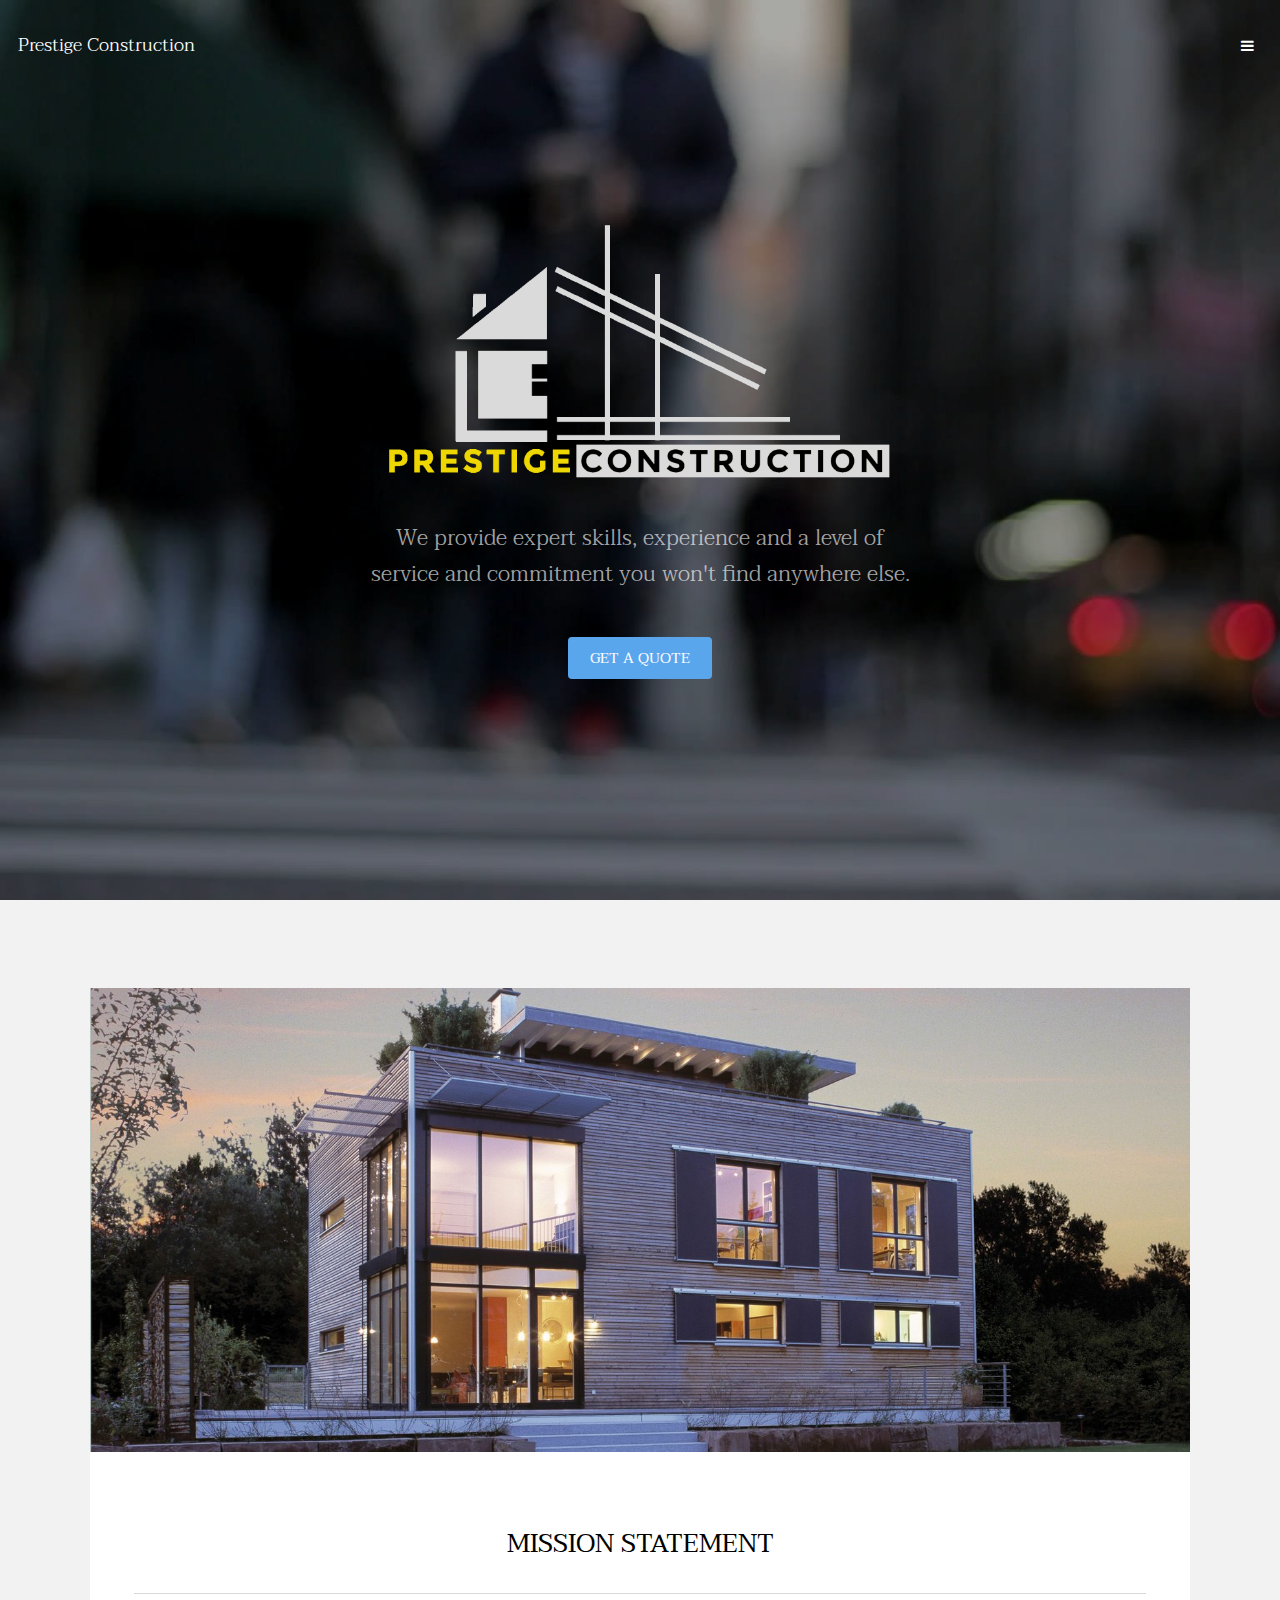
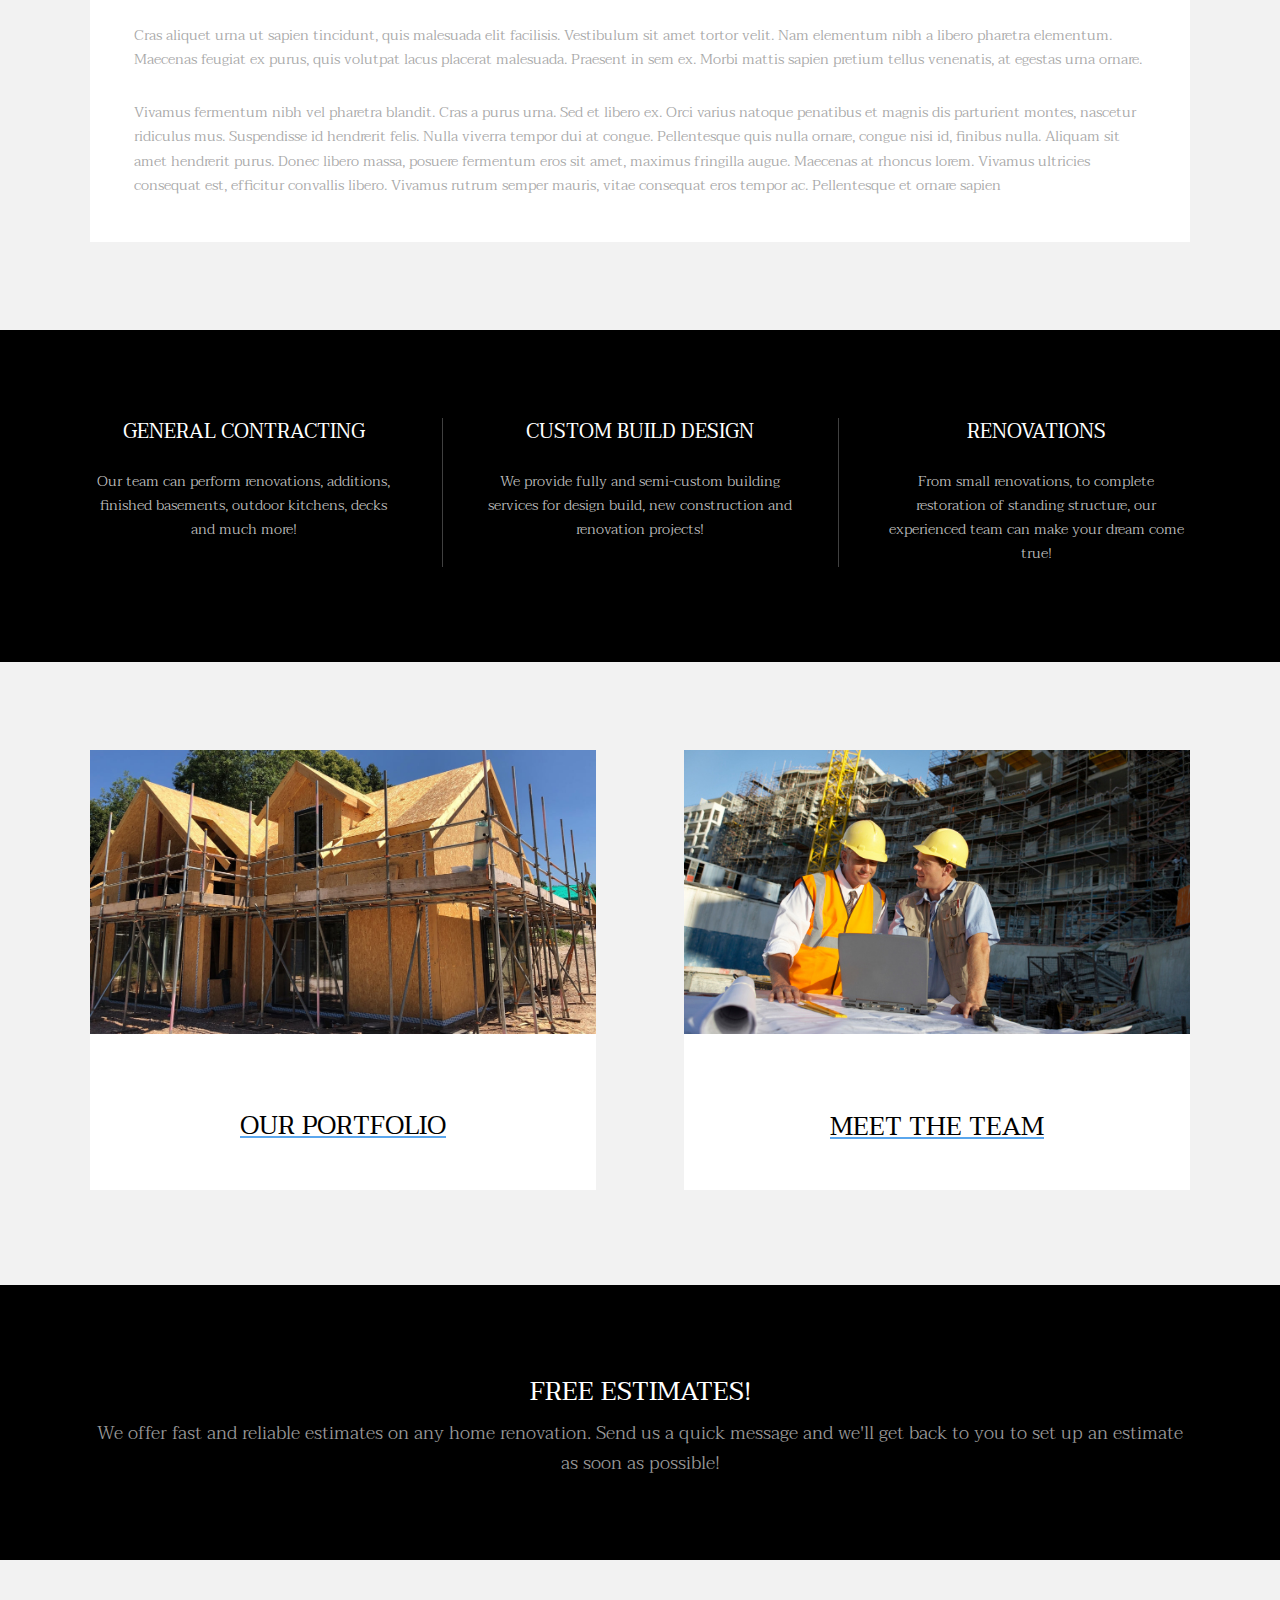
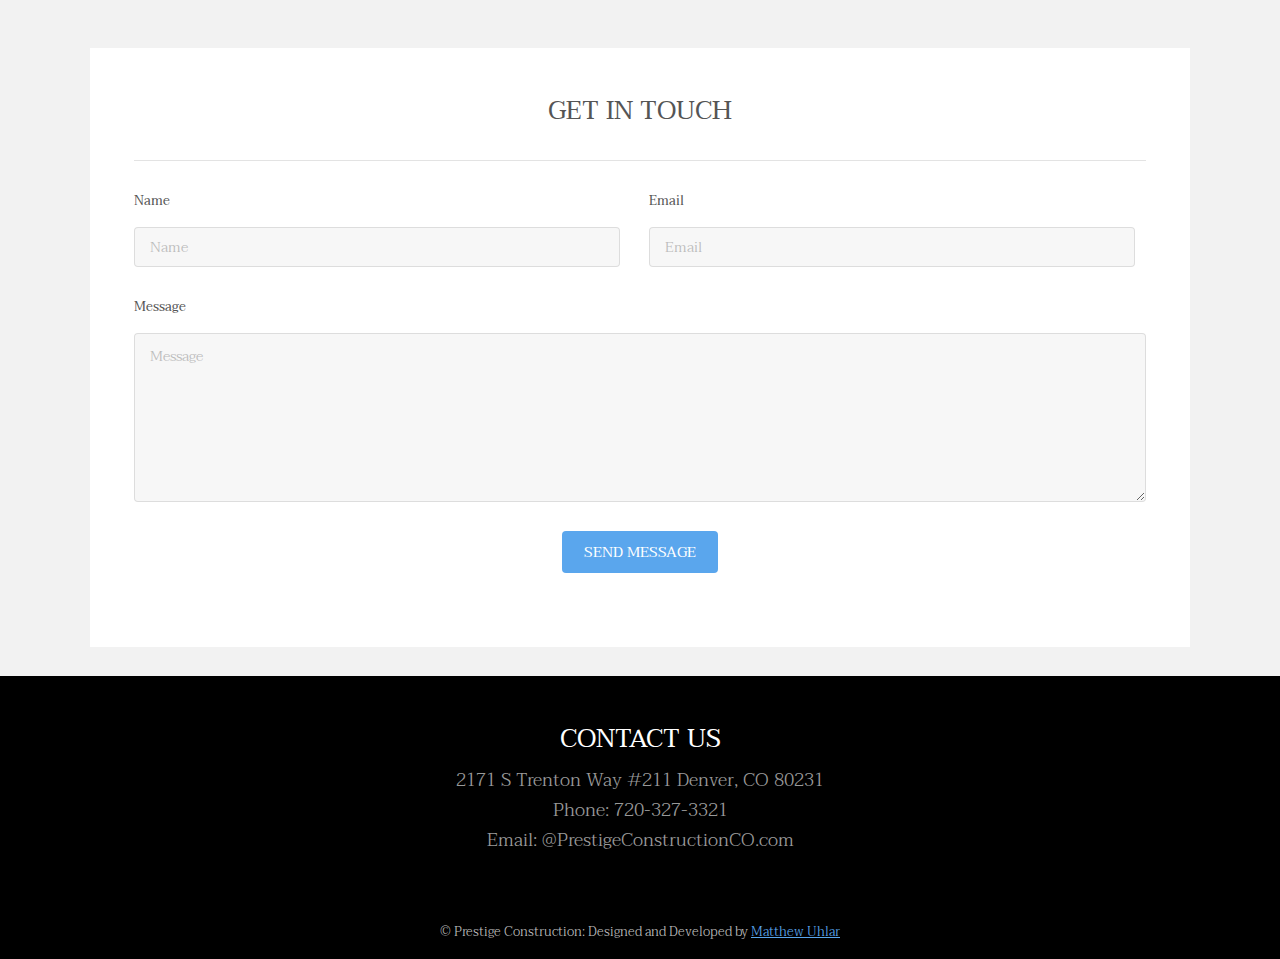
<file: index.html>
<!DOCTYPE HTML>
<!--
	Transitive by TEMPLATED
	templated.co @templatedco
	Released for free under the Creative Commons Attribution 3.0 license (templated.co/license)
-->
<html>
	<head>
		<title>Prestige Construction Colorado</title>
		<meta charset="utf-8" />
		<meta name="viewport" content="width=device-width, initial-scale=1" />
		<link rel="stylesheet" href="assets/css/main.css" />
	</head>
	<body>

		<!-- Header -->
			<header id="header" class="alt">
				<div class="logo"><a href="index.html">Prestige Construction</a></div>
				<a href="#menu" class="toggle"><span>Menu</span></a>
			</header>

		<!-- Nav -->
			<nav id="menu">
				<ul class="links">
					<li><a href="index.html">Home</a></li>
					<li><a href="generic.html">Portfolio</a></li>
					<li><a href="quote.html">Get a Quote</a></li>
				</ul>
			</nav>

		<!-- Banner -->
		<!--
			To use a video as your background, set data-video to the name of your video without
			its extension (eg. images/banner). Your video must be available in both .mp4 and .webm
			formats to work correctly.
		-->
			<section id="banner" data-video="images/house">
				<div class="inner">
					<h1><img src="images/logo.png" alt="" width="40%" height="100%"/></h1>
					<p>We provide expert skills, experience and a level of <br />service and commitment you won't find anywhere else.
					</p>
					<a href="quote.html" class="button special scrolly">Get a Quote</a>
				</div>
			</section>

		<!-- One -->
			<section id="one" class="wrapper style2">
				<div class="inner">
					<div>
						<div class="box">
							<div class="image fit">
								<img src="images/home1.jpg" alt="" />
							</div>
							<div class="content">
								<header class="align-center">
									<h2>Mission Statement</h2>
								</header>
								<hr />
								<p> Cras aliquet urna ut sapien tincidunt, quis malesuada elit facilisis. Vestibulum sit amet tortor velit. Nam elementum nibh a libero pharetra elementum. Maecenas feugiat ex purus, quis volutpat lacus placerat malesuada. Praesent in sem ex. Morbi mattis sapien pretium tellus venenatis, at egestas urna ornare.</p>
								<p>Vivamus fermentum nibh vel pharetra blandit. Cras a purus urna. Sed et libero ex. Orci varius natoque penatibus et magnis dis parturient montes, nascetur ridiculus mus. Suspendisse id hendrerit felis. Nulla viverra tempor dui at congue. Pellentesque quis nulla ornare, congue nisi id, finibus nulla. Aliquam sit amet hendrerit purus. Donec libero massa, posuere fermentum eros sit amet, maximus fringilla augue. Maecenas at rhoncus lorem. Vivamus ultricies consequat est, efficitur convallis libero. Vivamus rutrum semper mauris, vitae consequat eros tempor ac. Pellentesque et ornare sapien</p>
							</div>
						</div>
					</div>
				</div>
			</section>

		<!-- Two -->
			<section id="two" class="wrapper style3">
				<div class="inner">
					<div id="flexgrid">
						<div>
							<header>
								<h3>General Contracting</h3>
							</header>
							<p>Our team can perform renovations, additions, finished basements, outdoor kitchens, decks and much more!</p>
							
						</div>
						<div>
							<header>
								<h3>Custom Build Design</h3>
							</header>
							<p>We provide fully and semi-custom building services for design build, new construction and renovation projects!</p>
							
						</div>
						<div>
							<header>
								<h3>Renovations</h3>
							</header>
							<p>From small renovations, to complete restoration of standing structure, our experienced team can make your dream come true!</p>
							
						</div>
					</div>
				</div>
			</section>

		<!-- Three -->
			<section id="three" class="wrapper style2">
				<div class="inner">
					<div class="grid-style">

						<div>
							<a href="generic.html">
							<div class="box">
								<div class="image fit">
									<img src="images/home5.jpg" alt="" />
								</div>
								<div class="content">
									<header class="align-center">
										<h2>Our Portfolio</h2>
									</header>
									
								</div>
							</div>
						</a>
						</div>

						<div>
							<a href="generic.html">
							<div class="box">
								<div class="image fit">
									<img src="images/home4.jpg" alt="" />
								</div>
								<div class="content">
									<header class="align-center">
										<h2>Meet the Team</h2>
									</header>
									
								</div>
							</div>
							</a>
						</div>

					</div>
				</div>
			</section>

		<!-- Four -->
			<section id="four" class="wrapper style3">
				<div class="inner">

					<header class="align-center">
						<h2>Free Estimates!</h2>
						<p>We offer fast and reliable estimates on any home renovation. Send us a quick message and we'll get back to you to set up an estimate as soon as possible!</p>
					</header>

				</div>
			</section>

		<!-- Footer -->
			<footer id="footer" class="wrapper">
				<div class="inner">
					<section>
						<div class="box">
							<div class="content">
								<h2 class="align-center">Get in Touch</h2>
								<hr />
								<form action="#" method="post">
									<div class="field half first">
										<label for="name">Name</label>
										<input name="name" id="vname" type="text" placeholder="Name">
									</div>
									<div class="field half">
										<label for="email">Email</label>
										<input name="email" id="vemail" type="email" placeholder="Email">
									</div>
									<!-- <div class="field half">
										<label for="email">Subject</label>
										<input name="email" id="sub" type="email" placeholder="Subject">
									</div> -->
									<div class="field">
										<label for="message">Message</label>
										<textarea name="msg" id="message" rows="6" placeholder="Message"></textarea>
									</div>
									<ul class="actions align-center">
										<li><input name="submit" value="Send Message" class="button special" type="submit"></li>
									</ul>
									<h3><?php include "secure_email_code.php"?></h3>
								</form>
							</div>
						</div>
					</section>
				</div>
				<section id="four" class="wrapper style3" margin-bottom="0px">
				<div class="inner" style="margin-top: -3rem">

					<header class="align-center">
						<h2>Contact Us</h2>
						<p>2171 S Trenton Way #211 Denver, CO 80231<br>Phone: 720-327-3321<br>Email: @PrestigeConstructionCO.com</p>
					</header>
					<div class="copyright" style="padding-top: 3rem; margin-bottom: -3rem;">
						&copy; Prestige Construction: Designed and Developed by <a href="https://github.com/muhlar99">Matthew Uhlar
					</div>
				</div>
			</section>
					
				</div>
			</footer>

		<!-- Scripts -->
			<script src="assets/js/jquery.min.js"></script>
			<script src="assets/js/jquery.scrolly.min.js"></script>
			<script src="assets/js/jquery.scrollex.min.js"></script>
			<script src="assets/js/skel.min.js"></script>
			<script src="assets/js/util.js"></script>
			<script src="assets/js/main.js"></script>

	</body>
</html>
</file>
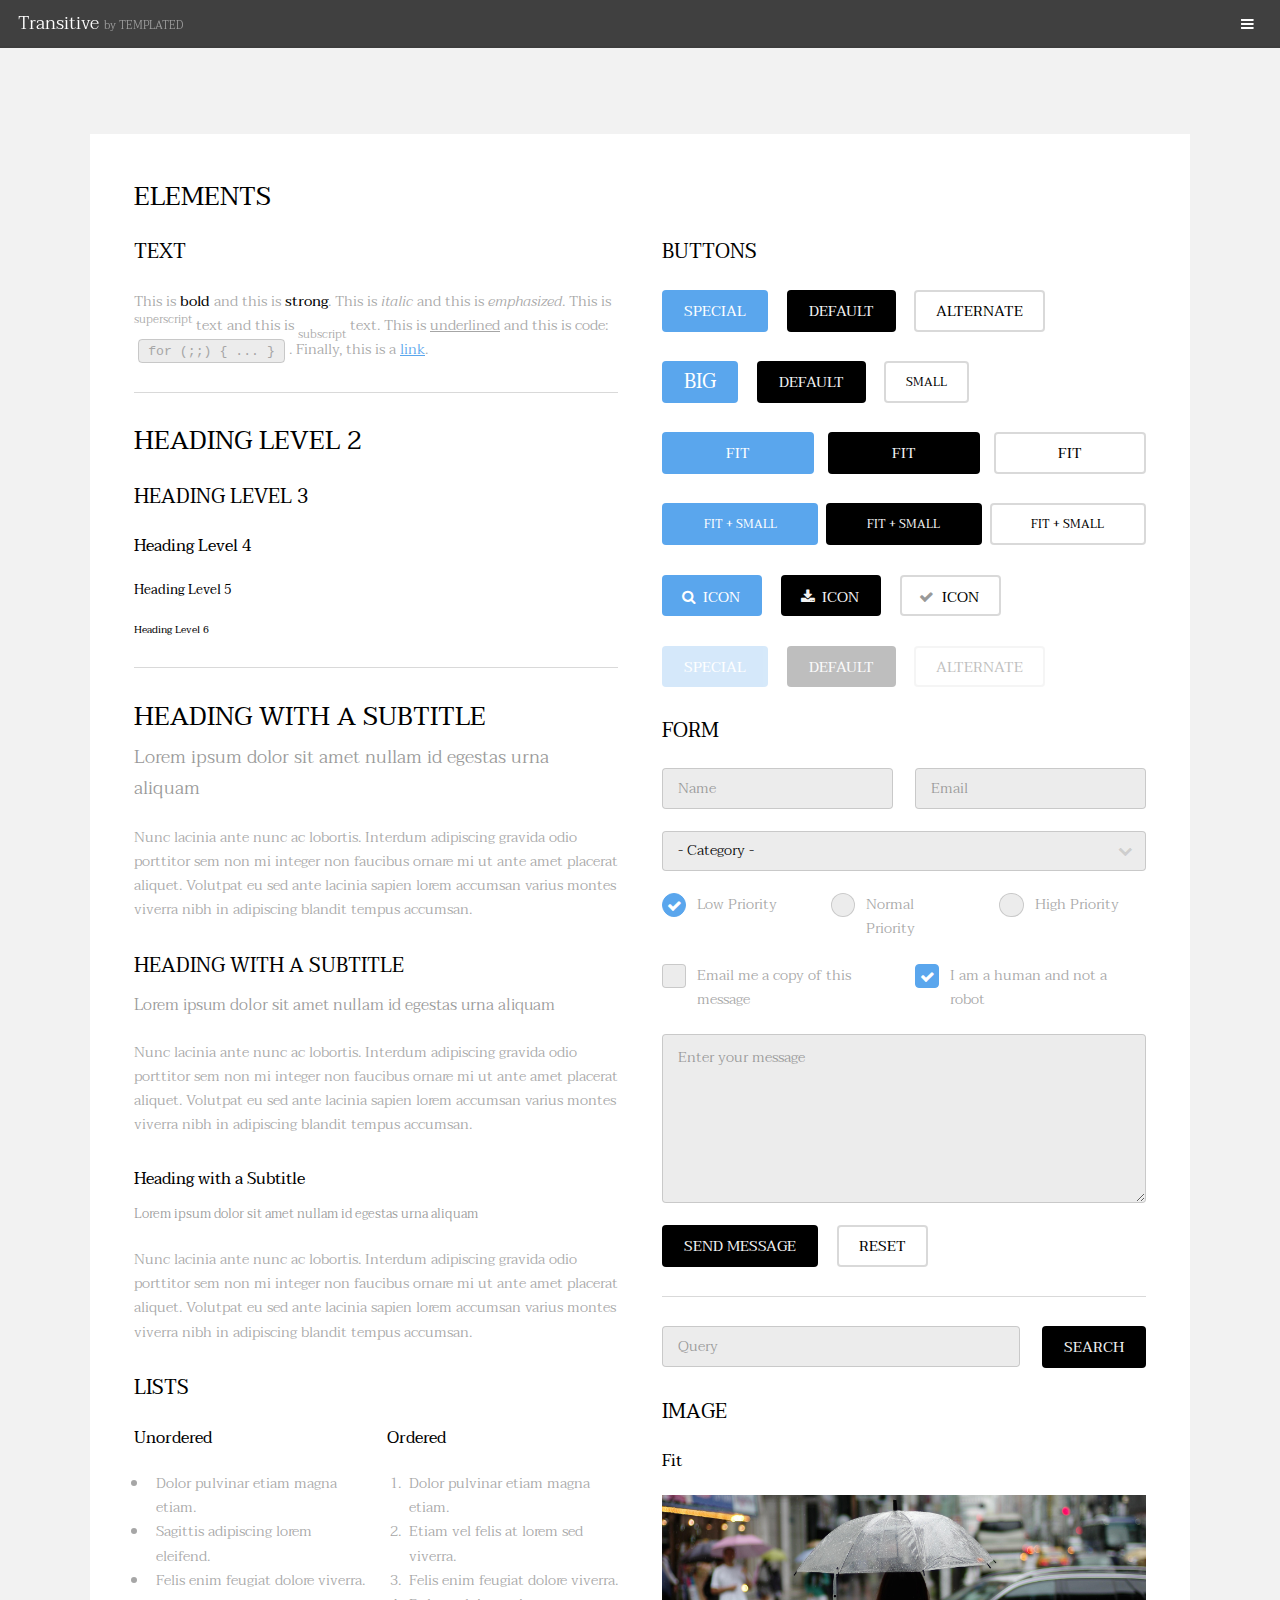
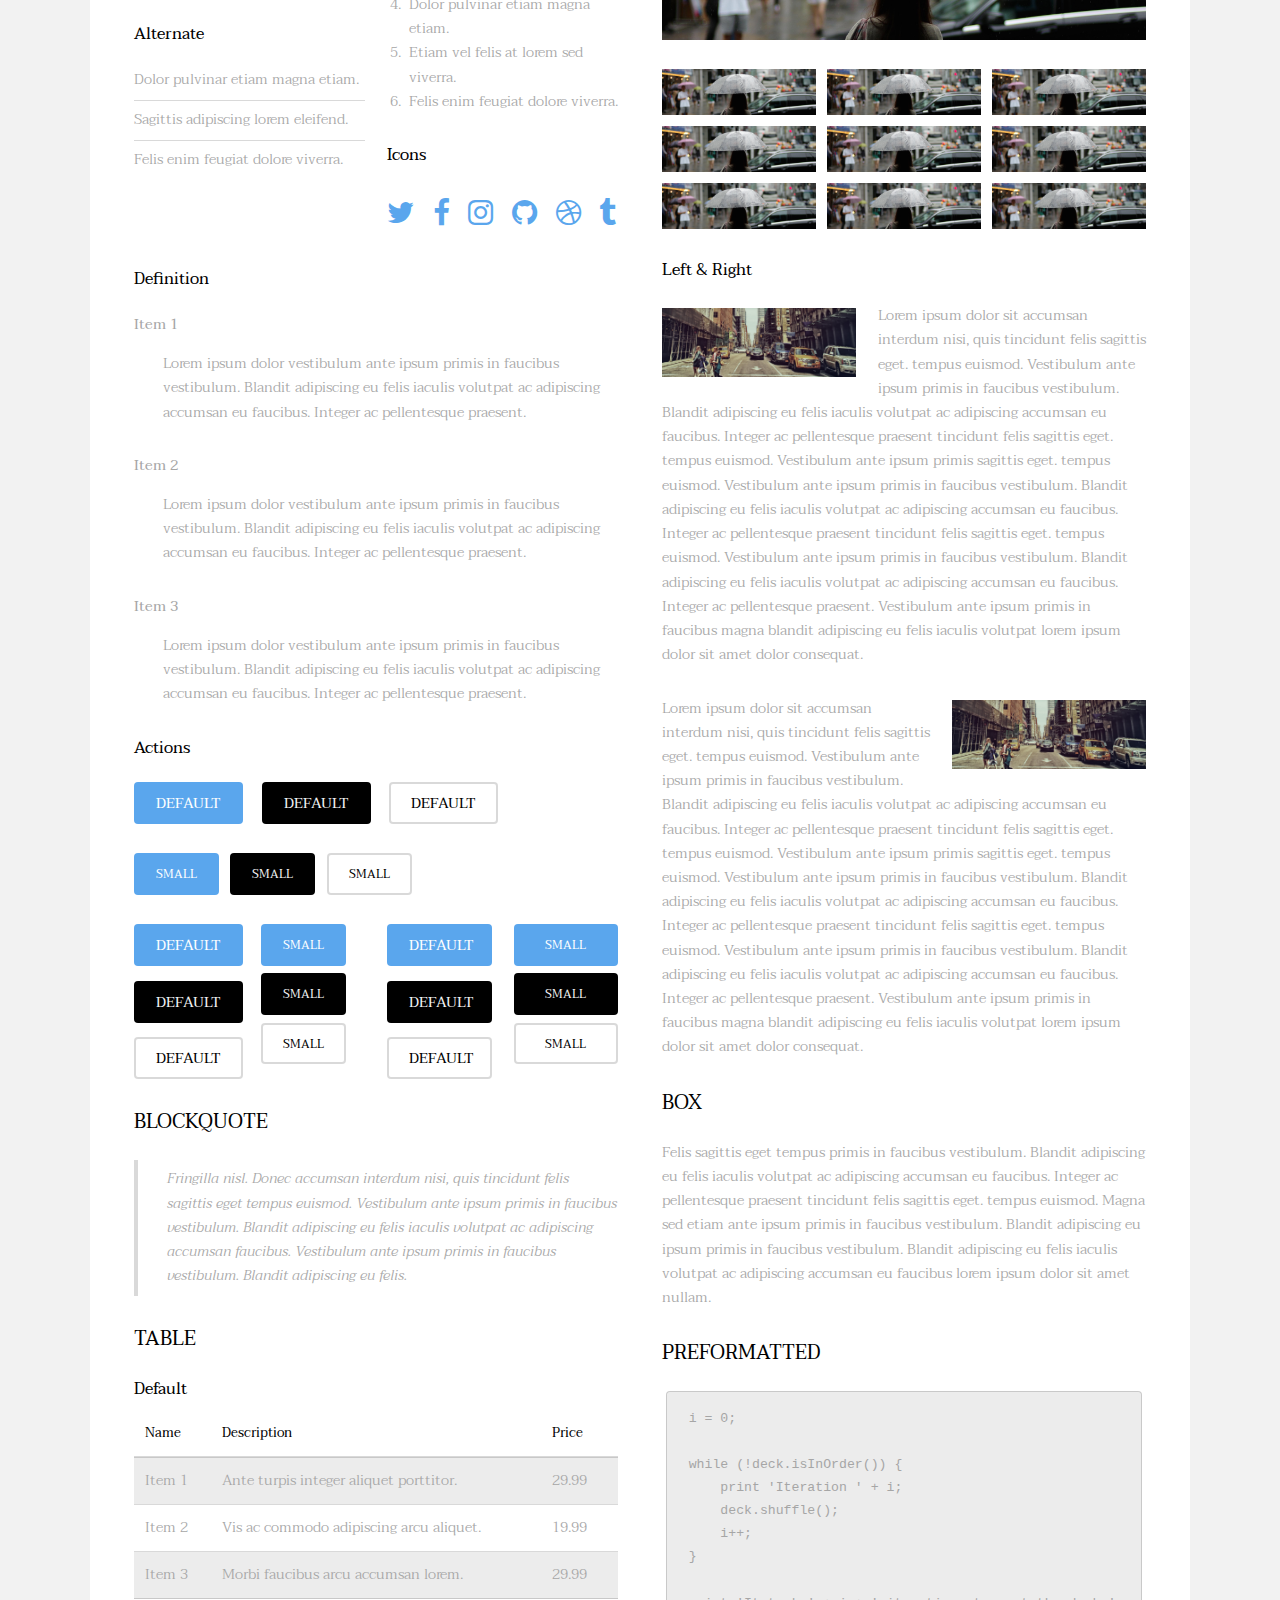
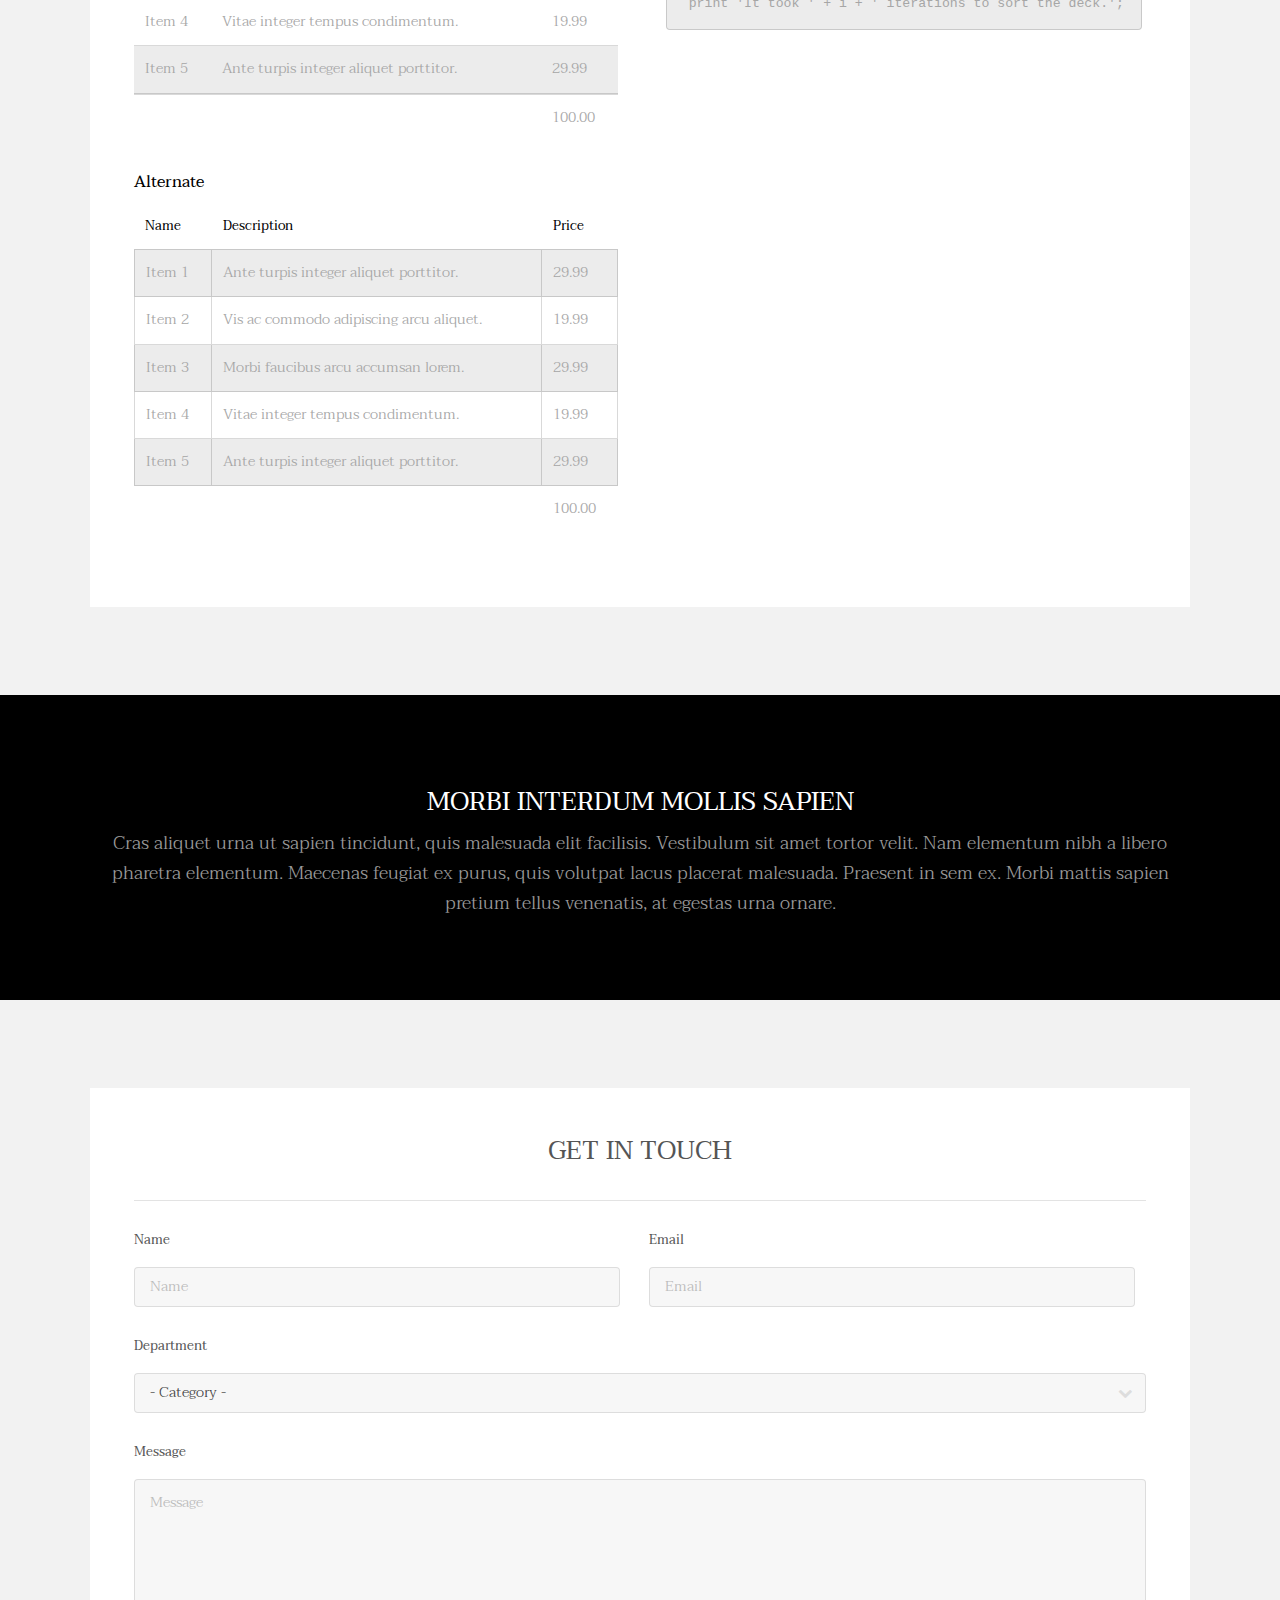
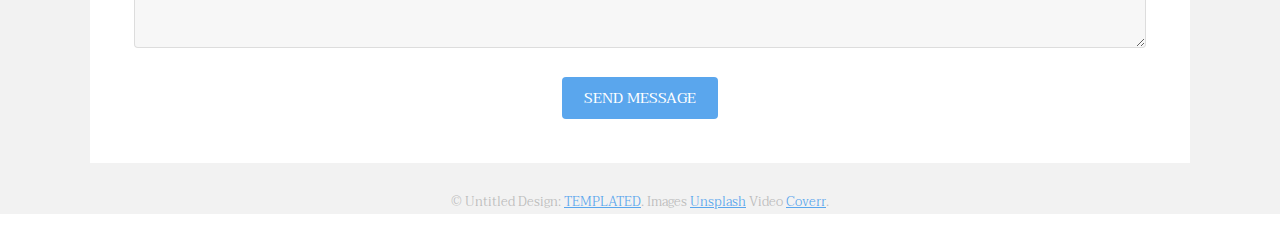
<file: elements.html>
<!DOCTYPE HTML>
<!--
	Transitive by TEMPLATED
	templated.co @templatedco
	Released for free under the Creative Commons Attribution 3.0 license (templated.co/license)
-->
<html>
	<head>
		<title>Elements - Transitive by TEMPLATED</title>
		<meta charset="utf-8" />
		<meta name="viewport" content="width=device-width, initial-scale=1" />
		<link rel="stylesheet" href="assets/css/main.css" />
	</head>
	<body class="subpage">

		<!-- Header -->
			<header id="header">
				<div class="logo"><a href="index.html">Transitive <span>by TEMPLATED</span></a></div>
				<a href="#menu" class="toggle"><span>Menu</span></a>
			</header>

		<!-- Nav -->
			<nav id="menu">
				<ul class="links">
					<li><a href="index.html">Home</a></li>
					<li><a href="generic.html">Generic</a></li>
					<li><a href="elements.html">Elements</a></li>
				</ul>
			</nav>

		<!-- One -->
			<section id="one" class="wrapper style2">
				<div class="inner">
					<div class="box">
					<div class="content">

					<!-- Elements -->
						<h2 id="elements">Elements</h2>
						<div class="row 200%">
							<div class="6u 12u$(medium)">

								<!-- Text stuff -->
									<h3>Text</h3>
									<p>This is <b>bold</b> and this is <strong>strong</strong>. This is <i>italic</i> and this is <em>emphasized</em>.
									This is <sup>superscript</sup> text and this is <sub>subscript</sub> text.
									This is <u>underlined</u> and this is code: <code>for (;;) { ... }</code>.
									Finally, this is a <a href="#">link</a>.</p>
									<hr />
									<h2>Heading Level 2</h2>
									<h3>Heading Level 3</h3>
									<h4>Heading Level 4</h4>
									<h5>Heading Level 5</h5>
									<h6>Heading Level 6</h6>
									<hr />
									<header>
										<h2>Heading with a Subtitle</h2>
										<p>Lorem ipsum dolor sit amet nullam id egestas urna aliquam</p>
									</header>
									<p>Nunc lacinia ante nunc ac lobortis. Interdum adipiscing gravida odio porttitor sem non mi integer non faucibus ornare mi ut ante amet placerat aliquet. Volutpat eu sed ante lacinia sapien lorem accumsan varius montes viverra nibh in adipiscing blandit tempus accumsan.</p>
									<header>
										<h3>Heading with a Subtitle</h3>
										<p>Lorem ipsum dolor sit amet nullam id egestas urna aliquam</p>
									</header>
									<p>Nunc lacinia ante nunc ac lobortis. Interdum adipiscing gravida odio porttitor sem non mi integer non faucibus ornare mi ut ante amet placerat aliquet. Volutpat eu sed ante lacinia sapien lorem accumsan varius montes viverra nibh in adipiscing blandit tempus accumsan.</p>
									<header>
										<h4>Heading with a Subtitle</h4>
										<p>Lorem ipsum dolor sit amet nullam id egestas urna aliquam</p>
									</header>
									<p>Nunc lacinia ante nunc ac lobortis. Interdum adipiscing gravida odio porttitor sem non mi integer non faucibus ornare mi ut ante amet placerat aliquet. Volutpat eu sed ante lacinia sapien lorem accumsan varius montes viverra nibh in adipiscing blandit tempus accumsan.</p>

								<!-- Lists -->
									<h3>Lists</h3>
									<div class="row">
										<div class="6u 12u$(small)">

											<h4>Unordered</h4>
											<ul>
												<li>Dolor pulvinar etiam magna etiam.</li>
												<li>Sagittis adipiscing lorem eleifend.</li>
												<li>Felis enim feugiat dolore viverra.</li>
											</ul>

											<h4>Alternate</h4>
											<ul class="alt">
												<li>Dolor pulvinar etiam magna etiam.</li>
												<li>Sagittis adipiscing lorem eleifend.</li>
												<li>Felis enim feugiat dolore viverra.</li>
											</ul>

										</div>
										<div class="6u$ 12u$(small)">

											<h4>Ordered</h4>
											<ol>
												<li>Dolor pulvinar etiam magna etiam.</li>
												<li>Etiam vel felis at lorem sed viverra.</li>
												<li>Felis enim feugiat dolore viverra.</li>
												<li>Dolor pulvinar etiam magna etiam.</li>
												<li>Etiam vel felis at lorem sed viverra.</li>
												<li>Felis enim feugiat dolore viverra.</li>
											</ol>

											<h4>Icons</h4>
											<ul class="icons">
												<li><a href="#" class="icon fa-twitter"><span class="label">Twitter</span></a></li>
												<li><a href="#" class="icon fa-facebook"><span class="label">Facebook</span></a></li>
												<li><a href="#" class="icon fa-instagram"><span class="label">Instagram</span></a></li>
												<li><a href="#" class="icon fa-github"><span class="label">Github</span></a></li>
												<li><a href="#" class="icon fa-dribbble"><span class="label">Dribbble</span></a></li>
												<li><a href="#" class="icon fa-tumblr"><span class="label">Tumblr</span></a></li>
											</ul>

										</div>
									</div>
									<h4>Definition</h4>
									<dl>
										<dt>Item 1</dt>
										<dd>
											<p>Lorem ipsum dolor vestibulum ante ipsum primis in faucibus vestibulum. Blandit adipiscing eu felis iaculis volutpat ac adipiscing accumsan eu faucibus. Integer ac pellentesque praesent.</p>
										</dd>
										<dt>Item 2</dt>
										<dd>
											<p>Lorem ipsum dolor vestibulum ante ipsum primis in faucibus vestibulum. Blandit adipiscing eu felis iaculis volutpat ac adipiscing accumsan eu faucibus. Integer ac pellentesque praesent.</p>
										</dd>
										<dt>Item 3</dt>
										<dd>
											<p>Lorem ipsum dolor vestibulum ante ipsum primis in faucibus vestibulum. Blandit adipiscing eu felis iaculis volutpat ac adipiscing accumsan eu faucibus. Integer ac pellentesque praesent.</p>
										</dd>
									</dl>

									<h4>Actions</h4>
									<ul class="actions">
										<li><a href="#" class="button special">Default</a></li>
										<li><a href="#" class="button">Default</a></li>
										<li><a href="#" class="button alt">Default</a></li>
									</ul>
									<ul class="actions small">
										<li><a href="#" class="button special small">Small</a></li>
										<li><a href="#" class="button small">Small</a></li>
										<li><a href="#" class="button alt small">Small</a></li>
									</ul>
									<div class="row">
										<div class="3u 12u$(small)">
											<ul class="actions vertical">
												<li><a href="#" class="button special">Default</a></li>
												<li><a href="#" class="button">Default</a></li>
												<li><a href="#" class="button alt">Default</a></li>
											</ul>
										</div>
										<div class="3u 12u$(small)">
											<ul class="actions vertical small">
												<li><a href="#" class="button special small">Small</a></li>
												<li><a href="#" class="button small">Small</a></li>
												<li><a href="#" class="button alt small">Small</a></li>
											</ul>
										</div>
										<div class="3u 12u$(small)">
											<ul class="actions vertical">
												<li><a href="#" class="button special fit">Default</a></li>
												<li><a href="#" class="button fit">Default</a></li>
												<li><a href="#" class="button alt fit">Default</a></li>
											</ul>
										</div>
										<div class="3u$ 12u$(small)">
											<ul class="actions vertical small">
												<li><a href="#" class="button special small fit">Small</a></li>
												<li><a href="#" class="button small fit">Small</a></li>
												<li><a href="#" class="button alt small fit">Small</a></li>
											</ul>
										</div>
									</div>

								<!-- Blockquote -->
									<h3>Blockquote</h3>
									<blockquote>Fringilla nisl. Donec accumsan interdum nisi, quis tincidunt felis sagittis eget tempus euismod. Vestibulum ante ipsum primis in faucibus vestibulum. Blandit adipiscing eu felis iaculis volutpat ac adipiscing accumsan faucibus. Vestibulum ante ipsum primis in faucibus vestibulum. Blandit adipiscing eu felis.</blockquote>

								<!-- Table -->
									<h3>Table</h3>

									<h4>Default</h4>
									<div class="table-wrapper">
										<table>
											<thead>
												<tr>
													<th>Name</th>
													<th>Description</th>
													<th>Price</th>
												</tr>
											</thead>
											<tbody>
												<tr>
													<td>Item 1</td>
													<td>Ante turpis integer aliquet porttitor.</td>
													<td>29.99</td>
												</tr>
												<tr>
													<td>Item 2</td>
													<td>Vis ac commodo adipiscing arcu aliquet.</td>
													<td>19.99</td>
												</tr>
												<tr>
													<td>Item 3</td>
													<td> Morbi faucibus arcu accumsan lorem.</td>
													<td>29.99</td>
												</tr>
												<tr>
													<td>Item 4</td>
													<td>Vitae integer tempus condimentum.</td>
													<td>19.99</td>
												</tr>
												<tr>
													<td>Item 5</td>
													<td>Ante turpis integer aliquet porttitor.</td>
													<td>29.99</td>
												</tr>
											</tbody>
											<tfoot>
												<tr>
													<td colspan="2"></td>
													<td>100.00</td>
												</tr>
											</tfoot>
										</table>
									</div>

									<h4>Alternate</h4>
									<div class="table-wrapper">
										<table class="alt">
											<thead>
												<tr>
													<th>Name</th>
													<th>Description</th>
													<th>Price</th>
												</tr>
											</thead>
											<tbody>
												<tr>
													<td>Item 1</td>
													<td>Ante turpis integer aliquet porttitor.</td>
													<td>29.99</td>
												</tr>
												<tr>
													<td>Item 2</td>
													<td>Vis ac commodo adipiscing arcu aliquet.</td>
													<td>19.99</td>
												</tr>
												<tr>
													<td>Item 3</td>
													<td> Morbi faucibus arcu accumsan lorem.</td>
													<td>29.99</td>
												</tr>
												<tr>
													<td>Item 4</td>
													<td>Vitae integer tempus condimentum.</td>
													<td>19.99</td>
												</tr>
												<tr>
													<td>Item 5</td>
													<td>Ante turpis integer aliquet porttitor.</td>
													<td>29.99</td>
												</tr>
											</tbody>
											<tfoot>
												<tr>
													<td colspan="2"></td>
													<td>100.00</td>
												</tr>
											</tfoot>
										</table>
									</div>

							</div>
							<div class="6u$ 12u$(medium)">

								<!-- Buttons -->
									<h3>Buttons</h3>
									<ul class="actions">
										<li><a href="#" class="button special">Special</a></li>
										<li><a href="#" class="button">Default</a></li>
										<li><a href="#" class="button alt">Alternate</a></li>
									</ul>
									<ul class="actions">
										<li><a href="#" class="button special big">Big</a></li>
										<li><a href="#" class="button">Default</a></li>
										<li><a href="#" class="button alt small">Small</a></li>
									</ul>
									<ul class="actions fit">
										<li><a href="#" class="button special fit">Fit</a></li>
										<li><a href="#" class="button fit">Fit</a></li>
										<li><a href="#" class="button alt fit">Fit</a></li>
									</ul>
									<ul class="actions fit small">
										<li><a href="#" class="button special fit small">Fit + Small</a></li>
										<li><a href="#" class="button fit small">Fit + Small</a></li>
										<li><a href="#" class="button alt fit small">Fit + Small</a></li>
									</ul>
									<ul class="actions">
										<li><a href="#" class="button special icon fa-search">Icon</a></li>
										<li><a href="#" class="button icon fa-download">Icon</a></li>
										<li><a href="#" class="button alt icon fa-check">Icon</a></li>
									</ul>
									<ul class="actions">
										<li><span class="button special disabled">Special</span></li>
										<li><span class="button disabled">Default</span></li>
										<li><span class="button alt disabled">Alternate</span></li>
									</ul>

								<!-- Form -->
									<h3>Form</h3>

									<form method="post" action="#">
										<div class="row uniform">
											<div class="6u 12u$(xsmall)">
												<input type="text" name="demo-name" id="demo-name" value="" placeholder="Name" />
											</div>
											<div class="6u$ 12u$(xsmall)">
												<input type="email" name="demo-email" id="demo-email" value="" placeholder="Email" />
											</div>
											<!-- Break -->
											<div class="12u$">
												<div class="select-wrapper">
													<select name="demo-category" id="demo-category">
														<option value="">- Category -</option>
														<option value="1">Manufacturing</option>
														<option value="1">Shipping</option>
														<option value="1">Administration</option>
														<option value="1">Human Resources</option>
													</select>
												</div>
											</div>
											<!-- Break -->
											<div class="4u 12u$(small)">
												<input type="radio" id="demo-priority-low" name="demo-priority" checked>
												<label for="demo-priority-low">Low Priority</label>
											</div>
											<div class="4u 12u$(small)">
												<input type="radio" id="demo-priority-normal" name="demo-priority">
												<label for="demo-priority-normal">Normal Priority</label>
											</div>
											<div class="4u$ 12u$(small)">
												<input type="radio" id="demo-priority-high" name="demo-priority">
												<label for="demo-priority-high">High Priority</label>
											</div>
											<!-- Break -->
											<div class="6u 12u$(small)">
												<input type="checkbox" id="demo-copy" name="demo-copy">
												<label for="demo-copy">Email me a copy of this message</label>
											</div>
											<div class="6u$ 12u$(small)">
												<input type="checkbox" id="demo-human" name="demo-human" checked>
												<label for="demo-human">I am a human and not a robot</label>
											</div>
											<!-- Break -->
											<div class="12u$">
												<textarea name="demo-message" id="demo-message" placeholder="Enter your message" rows="6"></textarea>
											</div>
											<!-- Break -->
											<div class="12u$">
												<ul class="actions">
													<li><input type="submit" value="Send Message" /></li>
													<li><input type="reset" value="Reset" class="alt" /></li>
												</ul>
											</div>
										</div>
									</form>

									<hr />

									<form method="post" action="#">
										<div class="row uniform">
											<div class="9u 12u$(small)">
												<input type="text" name="query" id="query" value="" placeholder="Query" />
											</div>
											<div class="3u$ 12u$(small)">
												<input type="submit" value="Search" class="fit" />
											</div>
										</div>
									</form>

								<!-- Image -->
									<h3>Image</h3>

									<h4>Fit</h4>
									<span class="image fit"><img src="images/pic01.jpg" alt="" /></span>
									<div class="box alt">
										<div class="row 50% uniform">
											<div class="4u"><span class="image fit"><img src="images/pic01.jpg" alt="" /></span></div>
											<div class="4u"><span class="image fit"><img src="images/pic01.jpg" alt="" /></span></div>
											<div class="4u$"><span class="image fit"><img src="images/pic01.jpg" alt="" /></span></div>
											<!-- Break -->
											<div class="4u"><span class="image fit"><img src="images/pic01.jpg" alt="" /></span></div>
											<div class="4u"><span class="image fit"><img src="images/pic01.jpg" alt="" /></span></div>
											<div class="4u$"><span class="image fit"><img src="images/pic01.jpg" alt="" /></span></div>
											<!-- Break -->
											<div class="4u"><span class="image fit"><img src="images/pic01.jpg" alt="" /></span></div>
											<div class="4u"><span class="image fit"><img src="images/pic01.jpg" alt="" /></span></div>
											<div class="4u$"><span class="image fit"><img src="images/pic01.jpg" alt="" /></span></div>
										</div>
									</div>

									<h4>Left &amp; Right</h4>
									<p><span class="image left"><img src="images/pic02.jpg" alt="" /></span>Lorem ipsum dolor sit accumsan interdum nisi, quis tincidunt felis sagittis eget. tempus euismod. Vestibulum ante ipsum primis in faucibus vestibulum. Blandit adipiscing eu felis iaculis volutpat ac adipiscing accumsan eu faucibus. Integer ac pellentesque praesent tincidunt felis sagittis eget. tempus euismod. Vestibulum ante ipsum primis sagittis eget. tempus euismod. Vestibulum ante ipsum primis in faucibus vestibulum. Blandit adipiscing eu felis iaculis volutpat ac adipiscing accumsan eu faucibus. Integer ac pellentesque praesent tincidunt felis sagittis eget. tempus euismod. Vestibulum ante ipsum primis in faucibus vestibulum. Blandit adipiscing eu felis iaculis volutpat ac adipiscing accumsan eu faucibus. Integer ac pellentesque praesent. Vestibulum ante ipsum primis in faucibus magna blandit adipiscing eu felis iaculis volutpat lorem ipsum dolor sit amet dolor consequat.</p>
									<p><span class="image right"><img src="images/pic02.jpg" alt="" /></span>Lorem ipsum dolor sit accumsan interdum nisi, quis tincidunt felis sagittis eget. tempus euismod. Vestibulum ante ipsum primis in faucibus vestibulum. Blandit adipiscing eu felis iaculis volutpat ac adipiscing accumsan eu faucibus. Integer ac pellentesque praesent tincidunt felis sagittis eget. tempus euismod. Vestibulum ante ipsum primis sagittis eget. tempus euismod. Vestibulum ante ipsum primis in faucibus vestibulum. Blandit adipiscing eu felis iaculis volutpat ac adipiscing accumsan eu faucibus. Integer ac pellentesque praesent tincidunt felis sagittis eget. tempus euismod. Vestibulum ante ipsum primis in faucibus vestibulum. Blandit adipiscing eu felis iaculis volutpat ac adipiscing accumsan eu faucibus. Integer ac pellentesque praesent. Vestibulum ante ipsum primis in faucibus magna blandit adipiscing eu felis iaculis volutpat lorem ipsum dolor sit amet dolor consequat.</p>

								<!-- Box -->
									<h3>Box</h3>
									<div class="box">
										<p>Felis sagittis eget tempus primis in faucibus vestibulum. Blandit adipiscing eu felis iaculis volutpat ac adipiscing accumsan eu faucibus. Integer ac pellentesque praesent tincidunt felis sagittis eget. tempus euismod. Magna sed etiam ante ipsum primis in faucibus vestibulum. Blandit adipiscing eu ipsum primis in faucibus vestibulum. Blandit adipiscing eu felis iaculis volutpat ac adipiscing accumsan eu faucibus lorem ipsum dolor sit amet nullam.</p>
									</div>

								<!-- Preformatted Code -->
									<h3>Preformatted</h3>
									<pre><code>i = 0;

while (!deck.isInOrder()) {
    print 'Iteration ' + i;
    deck.shuffle();
    i++;
}

print 'It took ' + i + ' iterations to sort the deck.';
</code></pre>

							</div>
						</div>
						</div>
					</div>
				</div>
			</section>

		<!-- Four -->
			<section id="four" class="wrapper style3">
				<div class="inner">

					<header class="align-center">
						<h2>Morbi interdum mollis sapien</h2>
						<p>Cras aliquet urna ut sapien tincidunt, quis malesuada elit facilisis. Vestibulum sit amet tortor velit. Nam elementum nibh a libero pharetra elementum. Maecenas feugiat ex purus, quis volutpat lacus placerat malesuada. Praesent in sem ex. Morbi mattis sapien pretium tellus venenatis, at egestas urna ornare.</p>
					</header>

				</div>
			</section>

		<!-- Footer -->
			<footer id="footer" class="wrapper">
				<div class="inner">
					<section>
						<div class="box">
							<div class="content">
								<h2 class="align-center">Get in Touch</h2>
								<hr />
								<form action="#" method="post">
									<div class="field half first">
										<label for="name">Name</label>
										<input name="name" id="name" type="text" placeholder="Name">
									</div>
									<div class="field half">
										<label for="email">Email</label>
										<input name="email" id="email" type="email" placeholder="Email">
									</div>
									<div class="field">
										<label for="dept">Department</label>
										<div class="select-wrapper">
											<select name="dept" id="dept">
												<option value="">- Category -</option>
												<option value="1">Manufacturing</option>
												<option value="1">Shipping</option>
												<option value="1">Administration</option>
												<option value="1">Human Resources</option>
											</select>
										</div>
									</div>
									<div class="field">
										<label for="message">Message</label>
										<textarea name="message" id="message" rows="6" placeholder="Message"></textarea>
									</div>
									<ul class="actions align-center">
										<li><input value="Send Message" class="button special" type="submit"></li>
									</ul>
								</form>
							</div>
						</div>
					</section>
					<div class="copyright">
						&copy; Untitled Design: <a href="https://templated.co/">TEMPLATED</a>. Images <a href="https://unsplash.com/">Unsplash</a> Video <a href="http://coverr.co/">Coverr</a>.
					</div>
				</div>
			</footer>

		<!-- Scripts -->
			<script src="assets/js/jquery.min.js"></script>
			<script src="assets/js/jquery.scrolly.min.js"></script>
			<script src="assets/js/jquery.scrollex.min.js"></script>
			<script src="assets/js/skel.min.js"></script>
			<script src="assets/js/util.js"></script>
			<script src="assets/js/main.js"></script>

	</body>
</html>
</file>
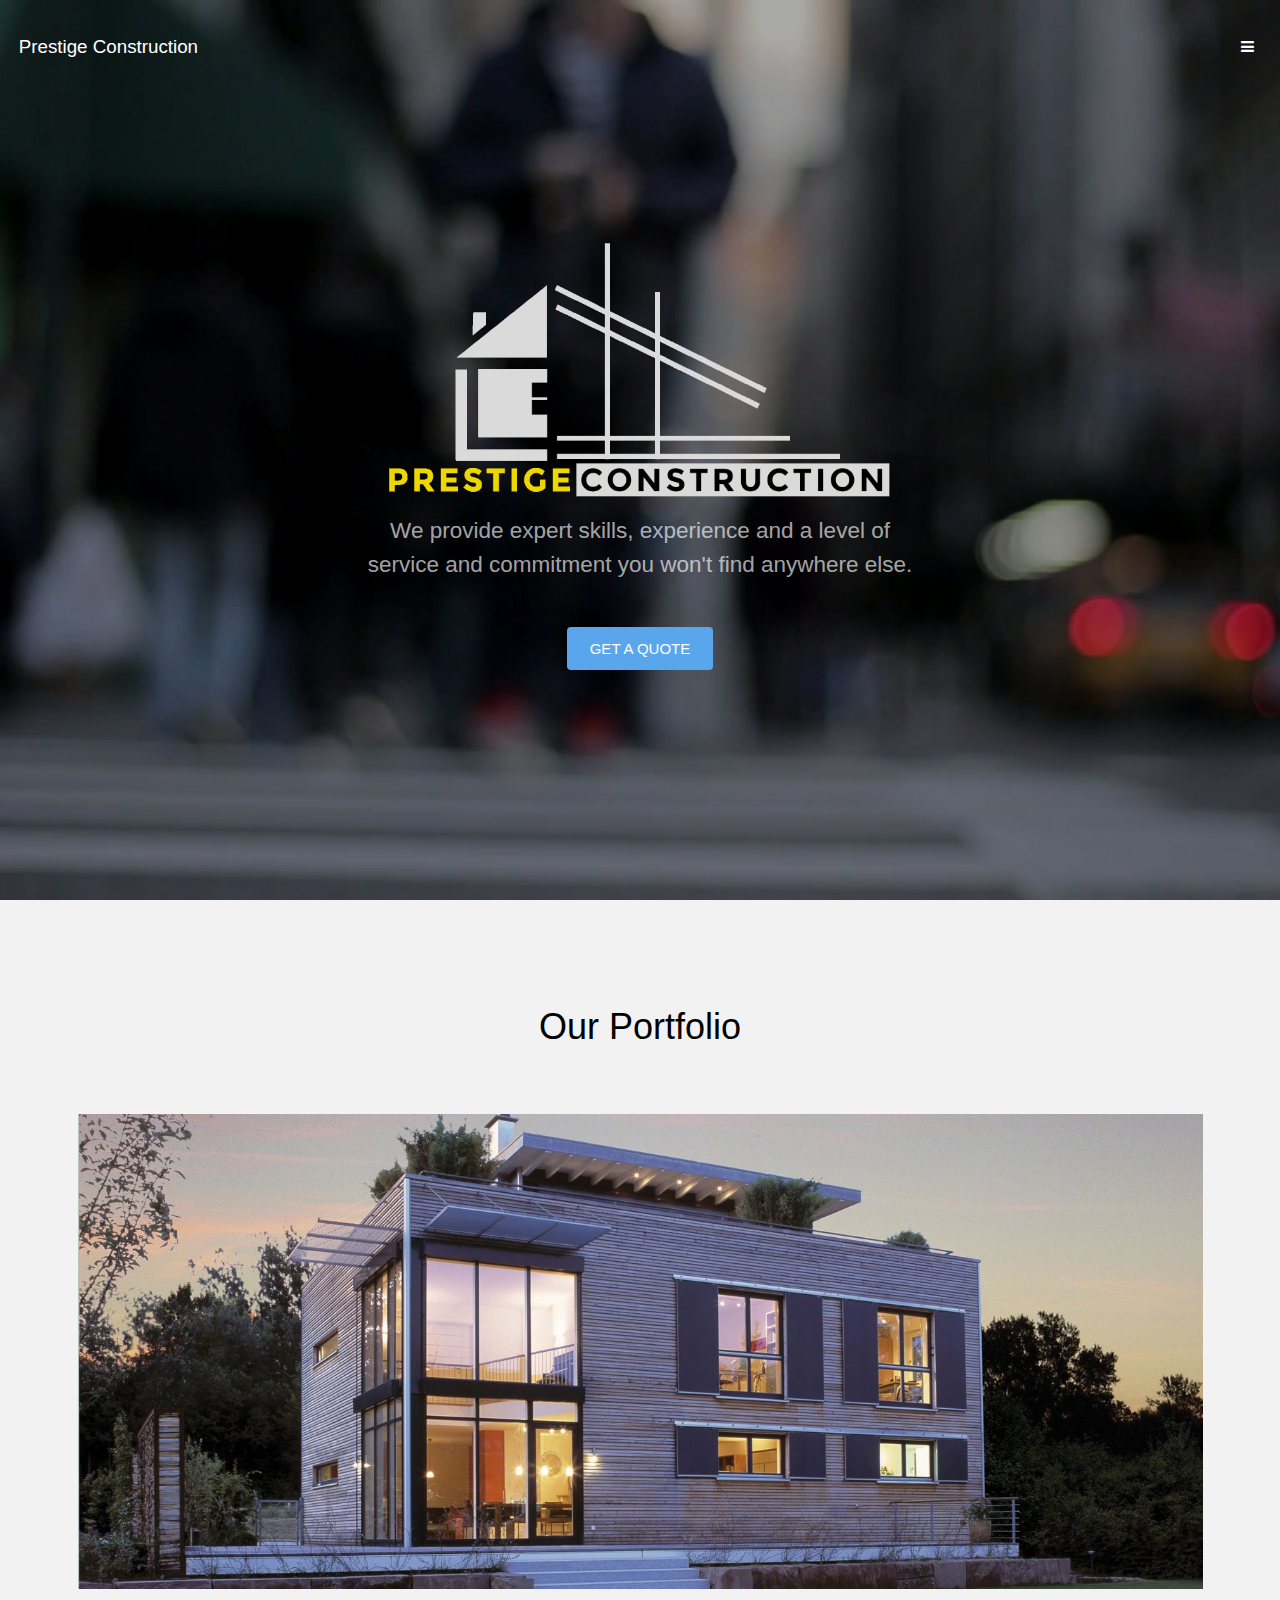
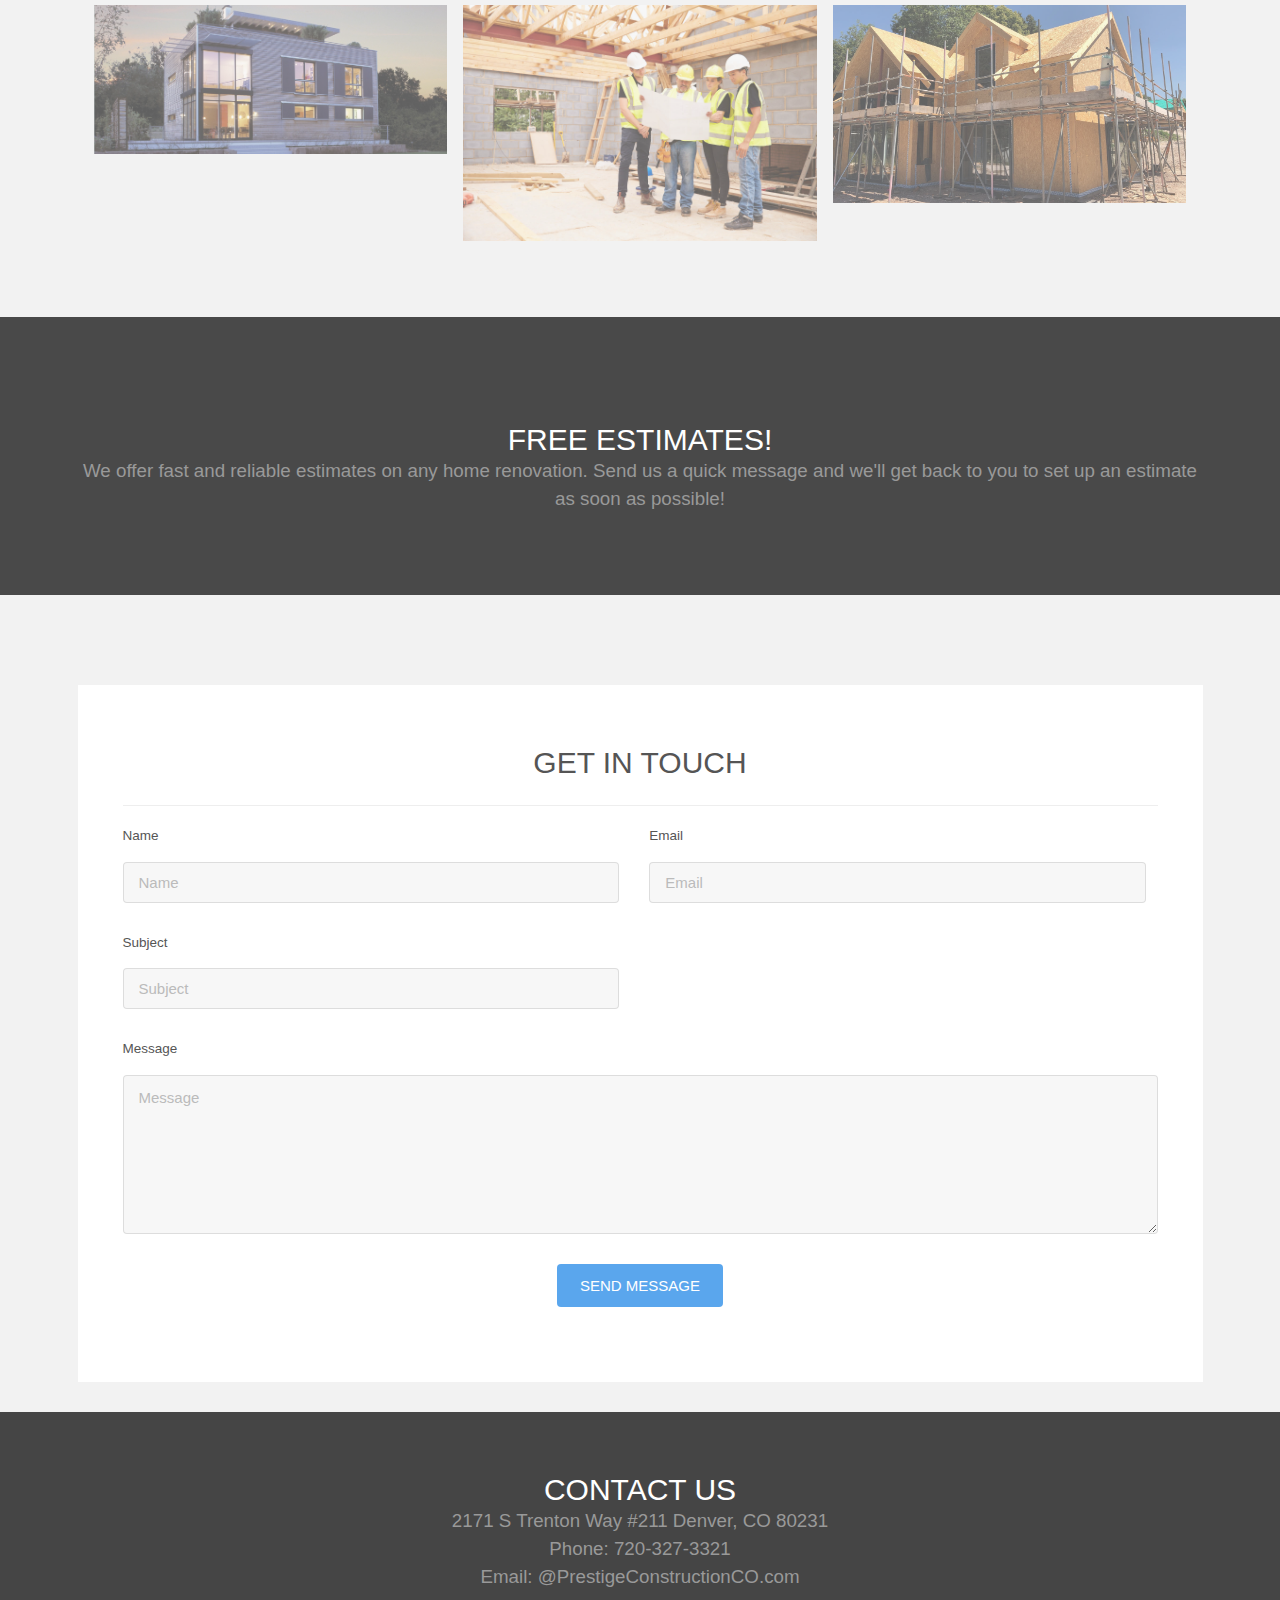
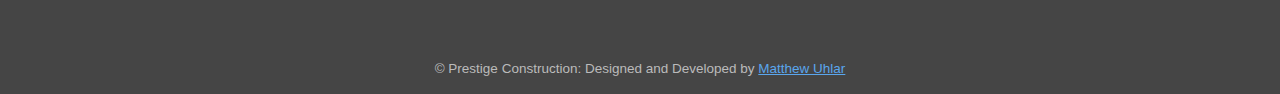
<file: generic.html>
<!DOCTYPE HTML>
<!--
	Transitive by TEMPLATED
	templated.co @templatedco
	Released for free under the Creative Commons Attribution 3.0 license (templated.co/license)
-->
<html>
	<head>
		<title>Prestige Construction Colorado</title>
		<meta charset="utf-8" />
		<meta name="viewport" content="width=device-width, initial-scale=1" />
		<link rel="stylesheet" href="assets/css/main.css" />
		<link rel="stylesheet" href="https://www.w3schools.com/w3css/4/w3.css">
	</head>
	<body>

		<!-- Header -->
			<header id="header" class="alt">
				<div class="logo"><a href="index.html">Prestige Construction</a></div>
				<a href="#menu" class="toggle"><span>Menu</span></a>
			</header>

		<!-- Nav -->
			<nav id="menu">
				<ul class="links">
					<li><a href="index.html">Home</a></li>
					<li><a href="generic.html">Portfolio</a></li>
					<li><a href="quote.html">Get a Quote</a></li>
				</ul>
			</nav>

		<!-- Banner -->
		<!--
			To use a video as your background, set data-video to the name of your video without
			its extension (eg. images/banner). Your video must be available in both .mp4 and .webm
			formats to work correctly.
		-->
			<section id="banner" data-video="images/house">
				<div class="inner">
					<h1><img src="images/logo.png" alt="" width="40%" height="100%"/></h1>
					<p>We provide expert skills, experience and a level of <br />service and commitment you won't find anywhere else.
					</p>
					<a href="quote.html" class="button special scrolly">Get a Quote</a>
				</div>
			</section>

		<!-- One -->
			<section id="one" class="wrapper style2">
				<div class="inner">
					<div class="w3-container align-center" style="padding-bottom: 50px">
  						<h1>Our Portfolio</h1>
					</div>

					<div class="w3-content" style="max-width:1200px">
  						<img class="mySlides fit" src="images/home1.jpg" style="width:100%;display:none">
  						<img class="mySlides fit" src="images/home2.jpg" style="width:100%">
  						<img class="mySlides fit" src="images/home5.jpg" style="width:100%;display:none">

  						<div class="w3-row-padding w3-section">
    						<div class="w3-col s4">
      							<img class="demo w3-opacity w3-hover-opacity-off fit" src="images/home1.jpg" style="width:100%;cursor:pointer" onclick="currentDiv(1)">
   							</div>
    						<div class="w3-col s4">
      							<img class="demo w3-opacity w3-hover-opacity-off fit" src="images/home2.jpg" style="width:100%;cursor:pointer" onclick="currentDiv(2)">
    						</div>
    						<div class="w3-col s4">
      							<img class="demo w3-opacity w3-hover-opacity-off fit" src="images/home5.jpg" style="width:100%;cursor:pointer" onclick="currentDiv(3)">
    						</div>
  						</div>
					</div>

					<script>
					function currentDiv(n) {
  					showDivs(slideIndex = n);
					}

					function showDivs(n) {
  						var i;
  						var x = document.getElementsByClassName("mySlides");
  						var dots = document.getElementsByClassName("demo");
  						if (n > x.length) {slideIndex = 1}
  						if (n < 1) {slideIndex = x.length}
  						for (i = 0; i < x.length; i++) {
    						x[i].style.display = "none";
  						}
  						for (i = 0; i < dots.length; i++) {
    						dots[i].className = dots[i].className.replace(" w3-opacity-off", "");
  						}
  						x[slideIndex-1].style.display = "block";
  						dots[slideIndex-1].className += " w3-opacity-off";
					}
					</script>
				</div>
			</section>

		<!-- Four -->
			<section id="four" class="wrapper style3">
				<div class="inner">

					<header class="align-center">
						<h2>Free Estimates!</h2>
						<p>We offer fast and reliable estimates on any home renovation. Send us a quick message and we'll get back to you to set up an estimate as soon as possible!</p>
					</header>

				</div>
			</section>

		<!-- Footer -->
			<footer id="footer" class="wrapper">
				<div class="inner">
					<section>
						<div class="box">
							<div class="content">
								<h2 class="align-center">Get in Touch</h2>
								<hr />
								<form action="#" method="post">
									<div class="field half first">
										<label for="name">Name</label>
										<input name="name" id="vname" type="text" placeholder="Name">
									</div>
									<div class="field half">
										<label for="email">Email</label>
										<input name="email" id="vemail" type="email" placeholder="Email">
									</div>
									<div class="field half">
										<label for="email">Subject</label>
										<input name="email" id="sub" type="email" placeholder="Subject">
									</div>
									<div class="field">
										<label for="message">Message</label>
										<textarea name="msg" id="message" rows="6" placeholder="Message"></textarea>
									</div>
									<ul class="actions align-center">
										<li><input name="submit" value="Send Message" class="button special" type="submit"></li>
									</ul>
									<h3><?php include "secure_email_code.php"?></h3>
								</form>
							</div>
						</div>
					</section>
				</div>
				<section id="four" class="wrapper style3" margin-bottom="0px">
				<div class="inner" style="margin-top: -3rem">

					<header class="align-center">
						<h2>Contact Us</h2>
						<p>2171 S Trenton Way #211 Denver, CO 80231<br>Phone: 720-327-3321<br>Email: @PrestigeConstructionCO.com</p>
					</header>
					<div class="copyright" style="padding-top: 3rem; margin-bottom: -3rem;">
						&copy; Prestige Construction: Designed and Developed by <a href="https://github.com/muhlar99">Matthew Uhlar
					</div>
				</div>
			</section>
					
				</div>
			</footer>

		<!-- Scripts -->
			<script src="assets/js/jquery.min.js"></script>
			<script src="assets/js/jquery.scrolly.min.js"></script>
			<script src="assets/js/jquery.scrollex.min.js"></script>
			<script src="assets/js/skel.min.js"></script>
			<script src="assets/js/util.js"></script>
			<script src="assets/js/main.js"></script>

	</body>
</html>
</file>
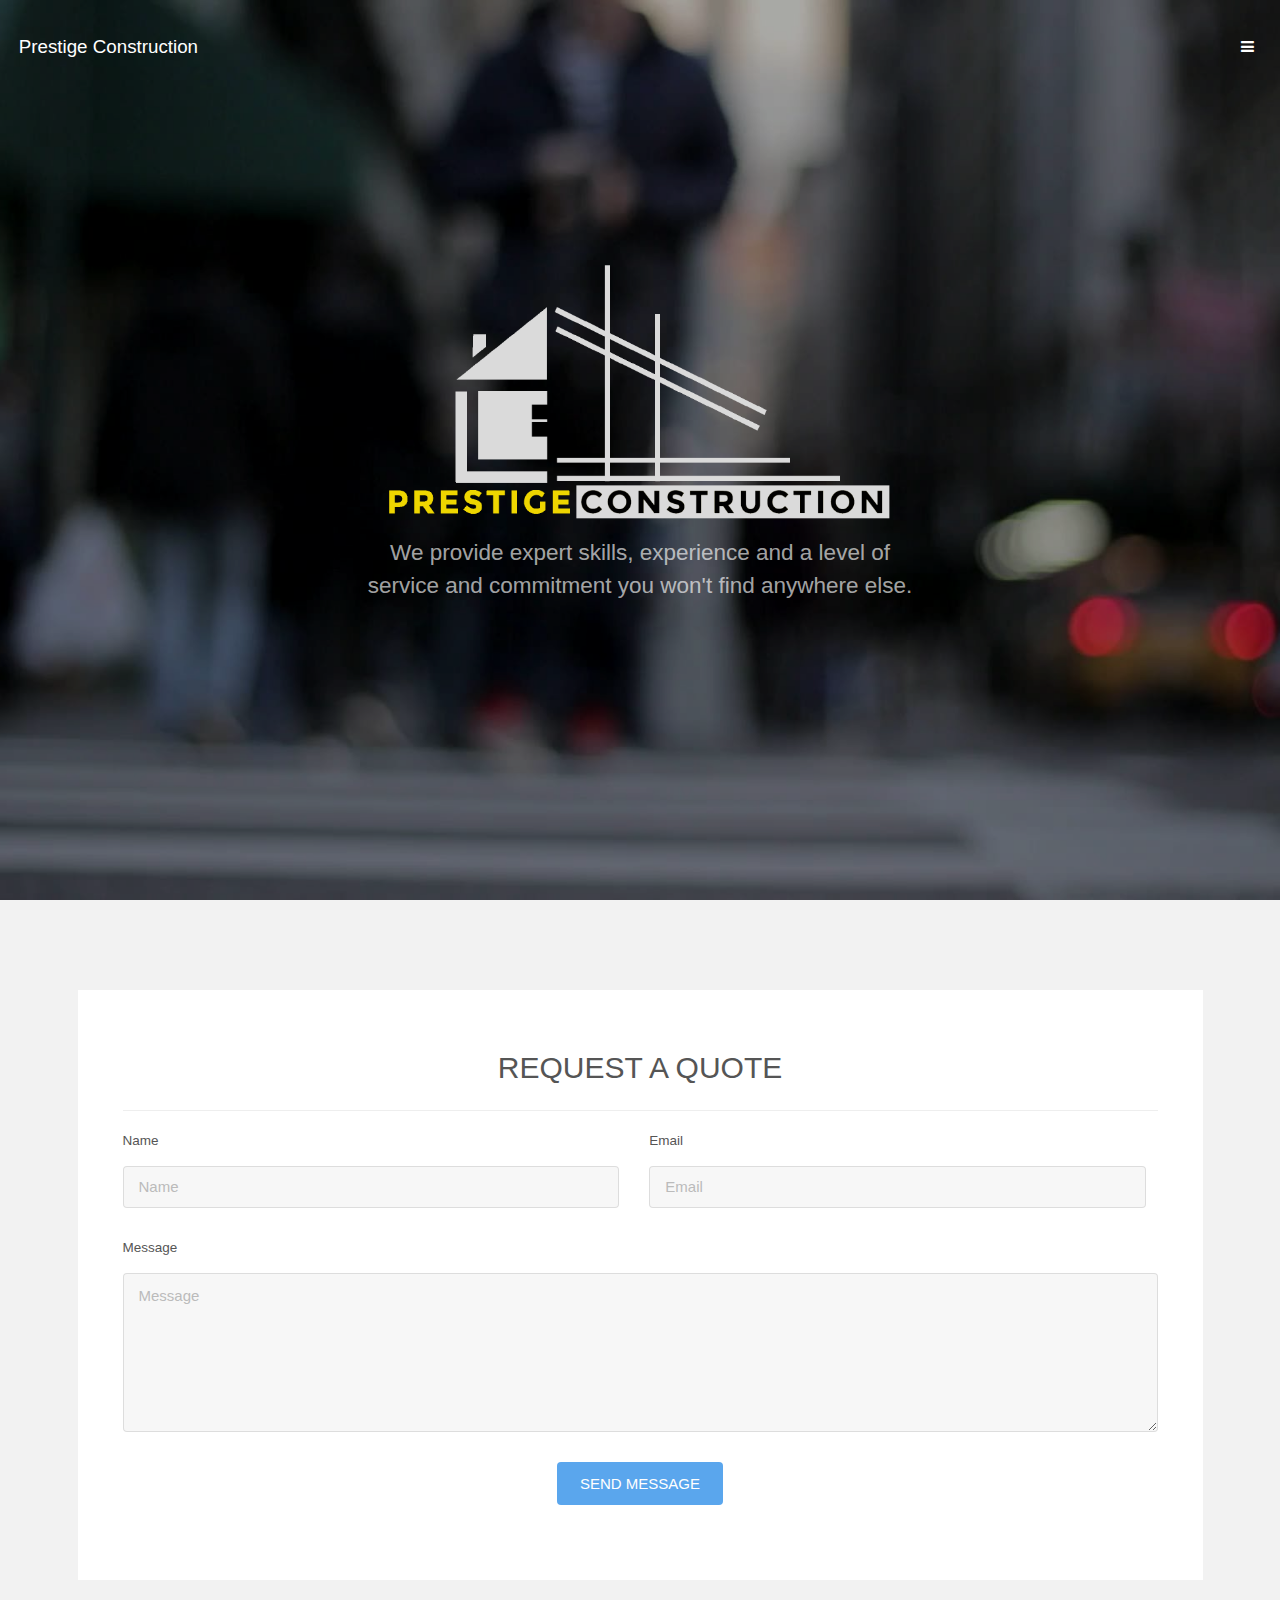
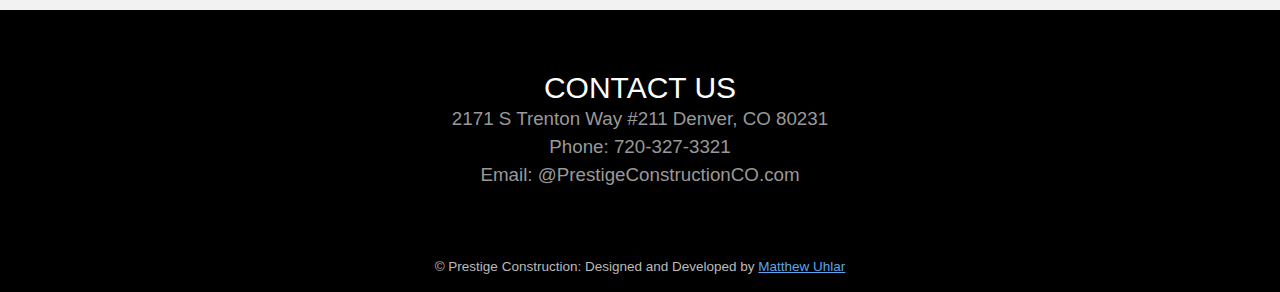
<file: quote.html>
<!DOCTYPE HTML>
<!--
	Transitive by TEMPLATED
	templated.co @templatedco
	Released for free under the Creative Commons Attribution 3.0 license (templated.co/license)
-->
<html>
	<head>
		<title>Prestige Construction Colorado</title>
		<meta charset="utf-8" />
		<meta name="viewport" content="width=device-width, initial-scale=1" />
		<link rel="stylesheet" href="assets/css/main.css" />
		<link rel="stylesheet" href="https://www.w3schools.com/w3css/4/w3.css">
	</head>
	<body>

		<!-- Header -->
			<header id="header" class="alt">
				<div class="logo"><a href="index.html">Prestige Construction</a></div>
				<a href="#menu" class="toggle"><span>Menu</span></a>
			</header>

		<!-- Nav -->
			<nav id="menu">
				<ul class="links">
					<li><a href="index.html">Home</a></li>
					<li><a href="generic.html">Portfolio</a></li>
					<li><a href="quote.html">Get a Quote</a></li>
				</ul>
			</nav>

		<!-- Banner -->
		<!--
			To use a video as your background, set data-video to the name of your video without
			its extension (eg. images/banner). Your video must be available in both .mp4 and .webm
			formats to work correctly.
		-->
			<section id="banner" data-video="images/house">
				<div class="inner">
					<h1><img src="images/logo.png" alt="" width="40%" height="100%"/></h1>
					<p>We provide expert skills, experience and a level of <br />service and commitment you won't find anywhere else.
					</p>
					
				</div>
			</section>


		<!-- Footer -->
			<footer id="footer" class="wrapper">
				<div class="inner">
					<section>
						<div class="box">
							<div class="content">
								<h2 class="align-center">Request a Quote</h2>
								<hr />
								<form action="#" method="post">
									<div class="field half first">
										<label for="name">Name</label>
										<input name="name" id="vname" type="text" placeholder="Name">
									</div>
									<div class="field half">
										<label for="email">Email</label>
										<input name="email" id="vemail" type="email" placeholder="Email">
									</div>
									<!-- <div class="field half">
										<label for="email">Subject</label>
										<input name="email" id="sub" type="email" placeholder="Subject">
									</div> -->
									<div class="field">
										<label for="message">Message</label>
										<textarea name="msg" id="message" rows="6" placeholder="Message"></textarea>
									</div>
									<ul class="actions align-center">
										<li><input name="submit" value="Send Message" class="button special" type="submit"></li>
									</ul>
									<h3><?php include "secure_email_code.php"?></h3>
								</form>
							</div>
						</div>
					</section>
				</div>
				<section id="four" class="wrapper style3" margin-bottom="0px">
				<div class="inner" style="margin-top: -3rem">

					<header class="align-center">
						<h2>Contact Us</h2>
						<p>2171 S Trenton Way #211 Denver, CO 80231<br>Phone: 720-327-3321<br>Email: @PrestigeConstructionCO.com</p>
					</header>
					<div class="copyright" style="padding-top: 3rem; margin-bottom: -3rem;">
						&copy; Prestige Construction: Designed and Developed by <a href="https://github.com/muhlar99">Matthew Uhlar
					</div>
				</div>
			</section>
					
				</div>
			</footer>

		<!-- Scripts -->
			<script src="assets/js/jquery.min.js"></script>
			<script src="assets/js/jquery.scrolly.min.js"></script>
			<script src="assets/js/jquery.scrollex.min.js"></script>
			<script src="assets/js/skel.min.js"></script>
			<script src="assets/js/util.js"></script>
			<script src="assets/js/main.js"></script>

	</body>
</html>
</file>
<file: assets/css/main.css>
@charset "UTF-8";
@import url(font-awesome.min.css);
@import url("https://fonts.googleapis.com/css?family=Taviraj:300,400,700,300i,400i,700i");

/*
	Transitive by TEMPLATED
	templated.co @templatedco
	Released for free under the Creative Commons Attribution 3.0 license (templated.co/license)
*/

/* Reset */

	html, body, div, span, applet, object, iframe, h1, h2, h3, h4, h5, h6, p, blockquote, pre, a, abbr, acronym, address, big, cite, code, del, dfn, em, img, ins, kbd, q, s, samp, small, strike, strong, sub, sup, tt, var, b, u, i, center, dl, dt, dd, ol, ul, li, fieldset, form, label, legend, table, caption, tbody, tfoot, thead, tr, th, td, article, aside, canvas, details, embed, figure, figcaption, footer, header, hgroup, menu, nav, output, ruby, section, summary, time, mark, audio, video {
		margin: 0;
		padding: 0;
		border: 0;
		font-size: 100%;
		font: inherit;
		vertical-align: baseline;
	}

	article, aside, details, figcaption, figure, footer, header, hgroup, menu, nav, section {
		display: block;
	}

	body {
		line-height: 1;
	}

	ol, ul {
		list-style: none;
	}

	blockquote, q {
		quotes: none;
	}

	blockquote:before, blockquote:after, q:before, q:after {
		content: '';
		content: none;
	}

	table {
		border-collapse: collapse;
		border-spacing: 0;
	}

	body {
		-webkit-text-size-adjust: none;
	}

/* Box Model */

	*, *:before, *:after {
		-moz-box-sizing: border-box;
		-webkit-box-sizing: border-box;
		box-sizing: border-box;
	}

/* Containers */

	.container {
		margin-left: auto;
		margin-right: auto;
	}

	.container.\31 25\25 {
		width: 100%;
		max-width: 100rem;
		min-width: 80rem;
	}

	.container.\37 5\25 {
		width: 60rem;
	}

	.container.\35 0\25 {
		width: 40rem;
	}

	.container.\32 5\25 {
		width: 20rem;
	}

	.container {
		width: 80rem;
	}

	@media screen and (max-width: 1680px) {

		.container.\31 25\25 {
			width: 100%;
			max-width: 100rem;
			min-width: 80rem;
		}

		.container.\37 5\25 {
			width: 60rem;
		}

		.container.\35 0\25 {
			width: 40rem;
		}

		.container.\32 5\25 {
			width: 20rem;
		}

		.container {
			width: 80rem;
		}

	}

	@media screen and (max-width: 1280px) {

		.container.\31 25\25 {
			width: 100%;
			max-width: 81.25rem;
			min-width: 65rem;
		}

		.container.\37 5\25 {
			width: 48.75rem;
		}

		.container.\35 0\25 {
			width: 32.5rem;
		}

		.container.\32 5\25 {
			width: 16.25rem;
		}

		.container {
			width: 65rem;
		}

	}

	@media screen and (max-width: 980px) {

		.container.\31 25\25 {
			width: 100%;
			max-width: 112.5%;
			min-width: 90%;
		}

		.container.\37 5\25 {
			width: 67.5%;
		}

		.container.\35 0\25 {
			width: 45%;
		}

		.container.\32 5\25 {
			width: 22.5%;
		}

		.container {
			width: 90%;
		}

	}

	@media screen and (max-width: 736px) {

		.container.\31 25\25 {
			width: 100%;
			max-width: 112.5%;
			min-width: 90%;
		}

		.container.\37 5\25 {
			width: 67.5%;
		}

		.container.\35 0\25 {
			width: 45%;
		}

		.container.\32 5\25 {
			width: 22.5%;
		}

		.container {
			width: 90% !important;
		}

	}

	@media screen and (max-width: 480px) {

		.container.\31 25\25 {
			width: 100%;
			max-width: 112.5%;
			min-width: 90%;
		}

		.container.\37 5\25 {
			width: 67.5%;
		}

		.container.\35 0\25 {
			width: 45%;
		}

		.container.\32 5\25 {
			width: 22.5%;
		}

		.container {
			width: 90% !important;
		}

	}

/* Grid */

	.row {
		border-bottom: solid 1px transparent;
		-moz-box-sizing: border-box;
		-webkit-box-sizing: border-box;
		box-sizing: border-box;
	}

	.row > * {
		float: left;
		-moz-box-sizing: border-box;
		-webkit-box-sizing: border-box;
		box-sizing: border-box;
	}

	.row:after, .row:before {
		content: '';
		display: block;
		clear: both;
		height: 0;
	}

	.row.uniform > * > :first-child {
		margin-top: 0;
	}

	.row.uniform > * > :last-child {
		margin-bottom: 0;
	}

	.row.\30 \25 > * {
		padding: 0 0 0 0rem;
	}

	.row.\30 \25 {
		margin: 0 0 -1px 0rem;
	}

	.row.uniform.\30 \25 > * {
		padding: 0rem 0 0 0rem;
	}

	.row.uniform.\30 \25 {
		margin: 0rem 0 -1px 0rem;
	}

	.row > * {
		padding: 0 0 0 2rem;
	}

	.row {
		margin: 0 0 -1px -2rem;
	}

	.row.uniform > * {
		padding: 2rem 0 0 2rem;
	}

	.row.uniform {
		margin: -2rem 0 -1px -2rem;
	}

	.row.\32 00\25 > * {
		padding: 0 0 0 4rem;
	}

	.row.\32 00\25 {
		margin: 0 0 -1px -4rem;
	}

	.row.uniform.\32 00\25 > * {
		padding: 4rem 0 0 4rem;
	}

	.row.uniform.\32 00\25 {
		margin: -4rem 0 -1px -4rem;
	}

	.row.\31 50\25 > * {
		padding: 0 0 0 3rem;
	}

	.row.\31 50\25 {
		margin: 0 0 -1px -3rem;
	}

	.row.uniform.\31 50\25 > * {
		padding: 3rem 0 0 3rem;
	}

	.row.uniform.\31 50\25 {
		margin: -3rem 0 -1px -3rem;
	}

	.row.\35 0\25 > * {
		padding: 0 0 0 1rem;
	}

	.row.\35 0\25 {
		margin: 0 0 -1px -1rem;
	}

	.row.uniform.\35 0\25 > * {
		padding: 1rem 0 0 1rem;
	}

	.row.uniform.\35 0\25 {
		margin: -1rem 0 -1px -1rem;
	}

	.row.\32 5\25 > * {
		padding: 0 0 0 0.5rem;
	}

	.row.\32 5\25 {
		margin: 0 0 -1px -0.5rem;
	}

	.row.uniform.\32 5\25 > * {
		padding: 0.5rem 0 0 0.5rem;
	}

	.row.uniform.\32 5\25 {
		margin: -0.5rem 0 -1px -0.5rem;
	}

	.\31 2u, .\31 2u\24 {
		width: 100%;
		clear: none;
		margin-left: 0;
	}

	.\31 1u, .\31 1u\24 {
		width: 91.6666666667%;
		clear: none;
		margin-left: 0;
	}

	.\31 0u, .\31 0u\24 {
		width: 83.3333333333%;
		clear: none;
		margin-left: 0;
	}

	.\39 u, .\39 u\24 {
		width: 75%;
		clear: none;
		margin-left: 0;
	}

	.\38 u, .\38 u\24 {
		width: 66.6666666667%;
		clear: none;
		margin-left: 0;
	}

	.\37 u, .\37 u\24 {
		width: 58.3333333333%;
		clear: none;
		margin-left: 0;
	}

	.\36 u, .\36 u\24 {
		width: 50%;
		clear: none;
		margin-left: 0;
	}

	.\35 u, .\35 u\24 {
		width: 41.6666666667%;
		clear: none;
		margin-left: 0;
	}

	.\34 u, .\34 u\24 {
		width: 33.3333333333%;
		clear: none;
		margin-left: 0;
	}

	.\33 u, .\33 u\24 {
		width: 25%;
		clear: none;
		margin-left: 0;
	}

	.\32 u, .\32 u\24 {
		width: 16.6666666667%;
		clear: none;
		margin-left: 0;
	}

	.\31 u, .\31 u\24 {
		width: 8.3333333333%;
		clear: none;
		margin-left: 0;
	}

	.\31 2u\24 + *,
	.\31 1u\24 + *,
	.\31 0u\24 + *,
	.\39 u\24 + *,
	.\38 u\24 + *,
	.\37 u\24 + *,
	.\36 u\24 + *,
	.\35 u\24 + *,
	.\34 u\24 + *,
	.\33 u\24 + *,
	.\32 u\24 + *,
	.\31 u\24 + * {
		clear: left;
	}

	.\-11u {
		margin-left: 91.66667%;
	}

	.\-10u {
		margin-left: 83.33333%;
	}

	.\-9u {
		margin-left: 75%;
	}

	.\-8u {
		margin-left: 66.66667%;
	}

	.\-7u {
		margin-left: 58.33333%;
	}

	.\-6u {
		margin-left: 50%;
	}

	.\-5u {
		margin-left: 41.66667%;
	}

	.\-4u {
		margin-left: 33.33333%;
	}

	.\-3u {
		margin-left: 25%;
	}

	.\-2u {
		margin-left: 16.66667%;
	}

	.\-1u {
		margin-left: 8.33333%;
	}

	@media screen and (max-width: 1680px) {

		.row > * {
			padding: 0 0 0 2rem;
		}

		.row {
			margin: 0 0 -1px -2rem;
		}

		.row.uniform > * {
			padding: 2rem 0 0 2rem;
		}

		.row.uniform {
			margin: -2rem 0 -1px -2rem;
		}

		.row.\32 00\25 > * {
			padding: 0 0 0 4rem;
		}

		.row.\32 00\25 {
			margin: 0 0 -1px -4rem;
		}

		.row.uniform.\32 00\25 > * {
			padding: 4rem 0 0 4rem;
		}

		.row.uniform.\32 00\25 {
			margin: -4rem 0 -1px -4rem;
		}

		.row.\31 50\25 > * {
			padding: 0 0 0 3rem;
		}

		.row.\31 50\25 {
			margin: 0 0 -1px -3rem;
		}

		.row.uniform.\31 50\25 > * {
			padding: 3rem 0 0 3rem;
		}

		.row.uniform.\31 50\25 {
			margin: -3rem 0 -1px -3rem;
		}

		.row.\35 0\25 > * {
			padding: 0 0 0 1rem;
		}

		.row.\35 0\25 {
			margin: 0 0 -1px -1rem;
		}

		.row.uniform.\35 0\25 > * {
			padding: 1rem 0 0 1rem;
		}

		.row.uniform.\35 0\25 {
			margin: -1rem 0 -1px -1rem;
		}

		.row.\32 5\25 > * {
			padding: 0 0 0 0.5rem;
		}

		.row.\32 5\25 {
			margin: 0 0 -1px -0.5rem;
		}

		.row.uniform.\32 5\25 > * {
			padding: 0.5rem 0 0 0.5rem;
		}

		.row.uniform.\32 5\25 {
			margin: -0.5rem 0 -1px -0.5rem;
		}

		.\31 2u\28xlarge\29, .\31 2u\24\28xlarge\29 {
			width: 100%;
			clear: none;
			margin-left: 0;
		}

		.\31 1u\28xlarge\29, .\31 1u\24\28xlarge\29 {
			width: 91.6666666667%;
			clear: none;
			margin-left: 0;
		}

		.\31 0u\28xlarge\29, .\31 0u\24\28xlarge\29 {
			width: 83.3333333333%;
			clear: none;
			margin-left: 0;
		}

		.\39 u\28xlarge\29, .\39 u\24\28xlarge\29 {
			width: 75%;
			clear: none;
			margin-left: 0;
		}

		.\38 u\28xlarge\29, .\38 u\24\28xlarge\29 {
			width: 66.6666666667%;
			clear: none;
			margin-left: 0;
		}

		.\37 u\28xlarge\29, .\37 u\24\28xlarge\29 {
			width: 58.3333333333%;
			clear: none;
			margin-left: 0;
		}

		.\36 u\28xlarge\29, .\36 u\24\28xlarge\29 {
			width: 50%;
			clear: none;
			margin-left: 0;
		}

		.\35 u\28xlarge\29, .\35 u\24\28xlarge\29 {
			width: 41.6666666667%;
			clear: none;
			margin-left: 0;
		}

		.\34 u\28xlarge\29, .\34 u\24\28xlarge\29 {
			width: 33.3333333333%;
			clear: none;
			margin-left: 0;
		}

		.\33 u\28xlarge\29, .\33 u\24\28xlarge\29 {
			width: 25%;
			clear: none;
			margin-left: 0;
		}

		.\32 u\28xlarge\29, .\32 u\24\28xlarge\29 {
			width: 16.6666666667%;
			clear: none;
			margin-left: 0;
		}

		.\31 u\28xlarge\29, .\31 u\24\28xlarge\29 {
			width: 8.3333333333%;
			clear: none;
			margin-left: 0;
		}

		.\31 2u\24\28xlarge\29 + *,
		.\31 1u\24\28xlarge\29 + *,
		.\31 0u\24\28xlarge\29 + *,
		.\39 u\24\28xlarge\29 + *,
		.\38 u\24\28xlarge\29 + *,
		.\37 u\24\28xlarge\29 + *,
		.\36 u\24\28xlarge\29 + *,
		.\35 u\24\28xlarge\29 + *,
		.\34 u\24\28xlarge\29 + *,
		.\33 u\24\28xlarge\29 + *,
		.\32 u\24\28xlarge\29 + *,
		.\31 u\24\28xlarge\29 + * {
			clear: left;
		}

		.\-11u\28xlarge\29 {
			margin-left: 91.66667%;
		}

		.\-10u\28xlarge\29 {
			margin-left: 83.33333%;
		}

		.\-9u\28xlarge\29 {
			margin-left: 75%;
		}

		.\-8u\28xlarge\29 {
			margin-left: 66.66667%;
		}

		.\-7u\28xlarge\29 {
			margin-left: 58.33333%;
		}

		.\-6u\28xlarge\29 {
			margin-left: 50%;
		}

		.\-5u\28xlarge\29 {
			margin-left: 41.66667%;
		}

		.\-4u\28xlarge\29 {
			margin-left: 33.33333%;
		}

		.\-3u\28xlarge\29 {
			margin-left: 25%;
		}

		.\-2u\28xlarge\29 {
			margin-left: 16.66667%;
		}

		.\-1u\28xlarge\29 {
			margin-left: 8.33333%;
		}

	}

	@media screen and (max-width: 1280px) {

		.row > * {
			padding: 0 0 0 1.5rem;
		}

		.row {
			margin: 0 0 -1px -1.5rem;
		}

		.row.uniform > * {
			padding: 1.5rem 0 0 1.5rem;
		}

		.row.uniform {
			margin: -1.5rem 0 -1px -1.5rem;
		}

		.row.\32 00\25 > * {
			padding: 0 0 0 3rem;
		}

		.row.\32 00\25 {
			margin: 0 0 -1px -3rem;
		}

		.row.uniform.\32 00\25 > * {
			padding: 3rem 0 0 3rem;
		}

		.row.uniform.\32 00\25 {
			margin: -3rem 0 -1px -3rem;
		}

		.row.\31 50\25 > * {
			padding: 0 0 0 2.25rem;
		}

		.row.\31 50\25 {
			margin: 0 0 -1px -2.25rem;
		}

		.row.uniform.\31 50\25 > * {
			padding: 2.25rem 0 0 2.25rem;
		}

		.row.uniform.\31 50\25 {
			margin: -2.25rem 0 -1px -2.25rem;
		}

		.row.\35 0\25 > * {
			padding: 0 0 0 0.75rem;
		}

		.row.\35 0\25 {
			margin: 0 0 -1px -0.75rem;
		}

		.row.uniform.\35 0\25 > * {
			padding: 0.75rem 0 0 0.75rem;
		}

		.row.uniform.\35 0\25 {
			margin: -0.75rem 0 -1px -0.75rem;
		}

		.row.\32 5\25 > * {
			padding: 0 0 0 0.375rem;
		}

		.row.\32 5\25 {
			margin: 0 0 -1px -0.375rem;
		}

		.row.uniform.\32 5\25 > * {
			padding: 0.375rem 0 0 0.375rem;
		}

		.row.uniform.\32 5\25 {
			margin: -0.375rem 0 -1px -0.375rem;
		}

		.\31 2u\28large\29, .\31 2u\24\28large\29 {
			width: 100%;
			clear: none;
			margin-left: 0;
		}

		.\31 1u\28large\29, .\31 1u\24\28large\29 {
			width: 91.6666666667%;
			clear: none;
			margin-left: 0;
		}

		.\31 0u\28large\29, .\31 0u\24\28large\29 {
			width: 83.3333333333%;
			clear: none;
			margin-left: 0;
		}

		.\39 u\28large\29, .\39 u\24\28large\29 {
			width: 75%;
			clear: none;
			margin-left: 0;
		}

		.\38 u\28large\29, .\38 u\24\28large\29 {
			width: 66.6666666667%;
			clear: none;
			margin-left: 0;
		}

		.\37 u\28large\29, .\37 u\24\28large\29 {
			width: 58.3333333333%;
			clear: none;
			margin-left: 0;
		}

		.\36 u\28large\29, .\36 u\24\28large\29 {
			width: 50%;
			clear: none;
			margin-left: 0;
		}

		.\35 u\28large\29, .\35 u\24\28large\29 {
			width: 41.6666666667%;
			clear: none;
			margin-left: 0;
		}

		.\34 u\28large\29, .\34 u\24\28large\29 {
			width: 33.3333333333%;
			clear: none;
			margin-left: 0;
		}

		.\33 u\28large\29, .\33 u\24\28large\29 {
			width: 25%;
			clear: none;
			margin-left: 0;
		}

		.\32 u\28large\29, .\32 u\24\28large\29 {
			width: 16.6666666667%;
			clear: none;
			margin-left: 0;
		}

		.\31 u\28large\29, .\31 u\24\28large\29 {
			width: 8.3333333333%;
			clear: none;
			margin-left: 0;
		}

		.\31 2u\24\28large\29 + *,
		.\31 1u\24\28large\29 + *,
		.\31 0u\24\28large\29 + *,
		.\39 u\24\28large\29 + *,
		.\38 u\24\28large\29 + *,
		.\37 u\24\28large\29 + *,
		.\36 u\24\28large\29 + *,
		.\35 u\24\28large\29 + *,
		.\34 u\24\28large\29 + *,
		.\33 u\24\28large\29 + *,
		.\32 u\24\28large\29 + *,
		.\31 u\24\28large\29 + * {
			clear: left;
		}

		.\-11u\28large\29 {
			margin-left: 91.66667%;
		}

		.\-10u\28large\29 {
			margin-left: 83.33333%;
		}

		.\-9u\28large\29 {
			margin-left: 75%;
		}

		.\-8u\28large\29 {
			margin-left: 66.66667%;
		}

		.\-7u\28large\29 {
			margin-left: 58.33333%;
		}

		.\-6u\28large\29 {
			margin-left: 50%;
		}

		.\-5u\28large\29 {
			margin-left: 41.66667%;
		}

		.\-4u\28large\29 {
			margin-left: 33.33333%;
		}

		.\-3u\28large\29 {
			margin-left: 25%;
		}

		.\-2u\28large\29 {
			margin-left: 16.66667%;
		}

		.\-1u\28large\29 {
			margin-left: 8.33333%;
		}

	}

	@media screen and (max-width: 980px) {

		.row > * {
			padding: 0 0 0 1.5rem;
		}

		.row {
			margin: 0 0 -1px -1.5rem;
		}

		.row.uniform > * {
			padding: 1.5rem 0 0 1.5rem;
		}

		.row.uniform {
			margin: -1.5rem 0 -1px -1.5rem;
		}

		.row.\32 00\25 > * {
			padding: 0 0 0 3rem;
		}

		.row.\32 00\25 {
			margin: 0 0 -1px -3rem;
		}

		.row.uniform.\32 00\25 > * {
			padding: 3rem 0 0 3rem;
		}

		.row.uniform.\32 00\25 {
			margin: -3rem 0 -1px -3rem;
		}

		.row.\31 50\25 > * {
			padding: 0 0 0 2.25rem;
		}

		.row.\31 50\25 {
			margin: 0 0 -1px -2.25rem;
		}

		.row.uniform.\31 50\25 > * {
			padding: 2.25rem 0 0 2.25rem;
		}

		.row.uniform.\31 50\25 {
			margin: -2.25rem 0 -1px -2.25rem;
		}

		.row.\35 0\25 > * {
			padding: 0 0 0 0.75rem;
		}

		.row.\35 0\25 {
			margin: 0 0 -1px -0.75rem;
		}

		.row.uniform.\35 0\25 > * {
			padding: 0.75rem 0 0 0.75rem;
		}

		.row.uniform.\35 0\25 {
			margin: -0.75rem 0 -1px -0.75rem;
		}

		.row.\32 5\25 > * {
			padding: 0 0 0 0.375rem;
		}

		.row.\32 5\25 {
			margin: 0 0 -1px -0.375rem;
		}

		.row.uniform.\32 5\25 > * {
			padding: 0.375rem 0 0 0.375rem;
		}

		.row.uniform.\32 5\25 {
			margin: -0.375rem 0 -1px -0.375rem;
		}

		.\31 2u\28medium\29, .\31 2u\24\28medium\29 {
			width: 100%;
			clear: none;
			margin-left: 0;
		}

		.\31 1u\28medium\29, .\31 1u\24\28medium\29 {
			width: 91.6666666667%;
			clear: none;
			margin-left: 0;
		}

		.\31 0u\28medium\29, .\31 0u\24\28medium\29 {
			width: 83.3333333333%;
			clear: none;
			margin-left: 0;
		}

		.\39 u\28medium\29, .\39 u\24\28medium\29 {
			width: 75%;
			clear: none;
			margin-left: 0;
		}

		.\38 u\28medium\29, .\38 u\24\28medium\29 {
			width: 66.6666666667%;
			clear: none;
			margin-left: 0;
		}

		.\37 u\28medium\29, .\37 u\24\28medium\29 {
			width: 58.3333333333%;
			clear: none;
			margin-left: 0;
		}

		.\36 u\28medium\29, .\36 u\24\28medium\29 {
			width: 50%;
			clear: none;
			margin-left: 0;
		}

		.\35 u\28medium\29, .\35 u\24\28medium\29 {
			width: 41.6666666667%;
			clear: none;
			margin-left: 0;
		}

		.\34 u\28medium\29, .\34 u\24\28medium\29 {
			width: 33.3333333333%;
			clear: none;
			margin-left: 0;
		}

		.\33 u\28medium\29, .\33 u\24\28medium\29 {
			width: 25%;
			clear: none;
			margin-left: 0;
		}

		.\32 u\28medium\29, .\32 u\24\28medium\29 {
			width: 16.6666666667%;
			clear: none;
			margin-left: 0;
		}

		.\31 u\28medium\29, .\31 u\24\28medium\29 {
			width: 8.3333333333%;
			clear: none;
			margin-left: 0;
		}

		.\31 2u\24\28medium\29 + *,
		.\31 1u\24\28medium\29 + *,
		.\31 0u\24\28medium\29 + *,
		.\39 u\24\28medium\29 + *,
		.\38 u\24\28medium\29 + *,
		.\37 u\24\28medium\29 + *,
		.\36 u\24\28medium\29 + *,
		.\35 u\24\28medium\29 + *,
		.\34 u\24\28medium\29 + *,
		.\33 u\24\28medium\29 + *,
		.\32 u\24\28medium\29 + *,
		.\31 u\24\28medium\29 + * {
			clear: left;
		}

		.\-11u\28medium\29 {
			margin-left: 91.66667%;
		}

		.\-10u\28medium\29 {
			margin-left: 83.33333%;
		}

		.\-9u\28medium\29 {
			margin-left: 75%;
		}

		.\-8u\28medium\29 {
			margin-left: 66.66667%;
		}

		.\-7u\28medium\29 {
			margin-left: 58.33333%;
		}

		.\-6u\28medium\29 {
			margin-left: 50%;
		}

		.\-5u\28medium\29 {
			margin-left: 41.66667%;
		}

		.\-4u\28medium\29 {
			margin-left: 33.33333%;
		}

		.\-3u\28medium\29 {
			margin-left: 25%;
		}

		.\-2u\28medium\29 {
			margin-left: 16.66667%;
		}

		.\-1u\28medium\29 {
			margin-left: 8.33333%;
		}

	}

	@media screen and (max-width: 736px) {

		.row > * {
			padding: 0 0 0 1.25rem;
		}

		.row {
			margin: 0 0 -1px -1.25rem;
		}

		.row.uniform > * {
			padding: 1.25rem 0 0 1.25rem;
		}

		.row.uniform {
			margin: -1.25rem 0 -1px -1.25rem;
		}

		.row.\32 00\25 > * {
			padding: 0 0 0 2.5rem;
		}

		.row.\32 00\25 {
			margin: 0 0 -1px -2.5rem;
		}

		.row.uniform.\32 00\25 > * {
			padding: 2.5rem 0 0 2.5rem;
		}

		.row.uniform.\32 00\25 {
			margin: -2.5rem 0 -1px -2.5rem;
		}

		.row.\31 50\25 > * {
			padding: 0 0 0 1.875rem;
		}

		.row.\31 50\25 {
			margin: 0 0 -1px -1.875rem;
		}

		.row.uniform.\31 50\25 > * {
			padding: 1.875rem 0 0 1.875rem;
		}

		.row.uniform.\31 50\25 {
			margin: -1.875rem 0 -1px -1.875rem;
		}

		.row.\35 0\25 > * {
			padding: 0 0 0 0.625rem;
		}

		.row.\35 0\25 {
			margin: 0 0 -1px -0.625rem;
		}

		.row.uniform.\35 0\25 > * {
			padding: 0.625rem 0 0 0.625rem;
		}

		.row.uniform.\35 0\25 {
			margin: -0.625rem 0 -1px -0.625rem;
		}

		.row.\32 5\25 > * {
			padding: 0 0 0 0.3125rem;
		}

		.row.\32 5\25 {
			margin: 0 0 -1px -0.3125rem;
		}

		.row.uniform.\32 5\25 > * {
			padding: 0.3125rem 0 0 0.3125rem;
		}

		.row.uniform.\32 5\25 {
			margin: -0.3125rem 0 -1px -0.3125rem;
		}

		.\31 2u\28small\29, .\31 2u\24\28small\29 {
			width: 100%;
			clear: none;
			margin-left: 0;
		}

		.\31 1u\28small\29, .\31 1u\24\28small\29 {
			width: 91.6666666667%;
			clear: none;
			margin-left: 0;
		}

		.\31 0u\28small\29, .\31 0u\24\28small\29 {
			width: 83.3333333333%;
			clear: none;
			margin-left: 0;
		}

		.\39 u\28small\29, .\39 u\24\28small\29 {
			width: 75%;
			clear: none;
			margin-left: 0;
		}

		.\38 u\28small\29, .\38 u\24\28small\29 {
			width: 66.6666666667%;
			clear: none;
			margin-left: 0;
		}

		.\37 u\28small\29, .\37 u\24\28small\29 {
			width: 58.3333333333%;
			clear: none;
			margin-left: 0;
		}

		.\36 u\28small\29, .\36 u\24\28small\29 {
			width: 50%;
			clear: none;
			margin-left: 0;
		}

		.\35 u\28small\29, .\35 u\24\28small\29 {
			width: 41.6666666667%;
			clear: none;
			margin-left: 0;
		}

		.\34 u\28small\29, .\34 u\24\28small\29 {
			width: 33.3333333333%;
			clear: none;
			margin-left: 0;
		}

		.\33 u\28small\29, .\33 u\24\28small\29 {
			width: 25%;
			clear: none;
			margin-left: 0;
		}

		.\32 u\28small\29, .\32 u\24\28small\29 {
			width: 16.6666666667%;
			clear: none;
			margin-left: 0;
		}

		.\31 u\28small\29, .\31 u\24\28small\29 {
			width: 8.3333333333%;
			clear: none;
			margin-left: 0;
		}

		.\31 2u\24\28small\29 + *,
		.\31 1u\24\28small\29 + *,
		.\31 0u\24\28small\29 + *,
		.\39 u\24\28small\29 + *,
		.\38 u\24\28small\29 + *,
		.\37 u\24\28small\29 + *,
		.\36 u\24\28small\29 + *,
		.\35 u\24\28small\29 + *,
		.\34 u\24\28small\29 + *,
		.\33 u\24\28small\29 + *,
		.\32 u\24\28small\29 + *,
		.\31 u\24\28small\29 + * {
			clear: left;
		}

		.\-11u\28small\29 {
			margin-left: 91.66667%;
		}

		.\-10u\28small\29 {
			margin-left: 83.33333%;
		}

		.\-9u\28small\29 {
			margin-left: 75%;
		}

		.\-8u\28small\29 {
			margin-left: 66.66667%;
		}

		.\-7u\28small\29 {
			margin-left: 58.33333%;
		}

		.\-6u\28small\29 {
			margin-left: 50%;
		}

		.\-5u\28small\29 {
			margin-left: 41.66667%;
		}

		.\-4u\28small\29 {
			margin-left: 33.33333%;
		}

		.\-3u\28small\29 {
			margin-left: 25%;
		}

		.\-2u\28small\29 {
			margin-left: 16.66667%;
		}

		.\-1u\28small\29 {
			margin-left: 8.33333%;
		}

	}

	@media screen and (max-width: 480px) {

		.row > * {
			padding: 0 0 0 1.25rem;
		}

		.row {
			margin: 0 0 -1px -1.25rem;
		}

		.row.uniform > * {
			padding: 1.25rem 0 0 1.25rem;
		}

		.row.uniform {
			margin: -1.25rem 0 -1px -1.25rem;
		}

		.row.\32 00\25 > * {
			padding: 0 0 0 2.5rem;
		}

		.row.\32 00\25 {
			margin: 0 0 -1px -2.5rem;
		}

		.row.uniform.\32 00\25 > * {
			padding: 2.5rem 0 0 2.5rem;
		}

		.row.uniform.\32 00\25 {
			margin: -2.5rem 0 -1px -2.5rem;
		}

		.row.\31 50\25 > * {
			padding: 0 0 0 1.875rem;
		}

		.row.\31 50\25 {
			margin: 0 0 -1px -1.875rem;
		}

		.row.uniform.\31 50\25 > * {
			padding: 1.875rem 0 0 1.875rem;
		}

		.row.uniform.\31 50\25 {
			margin: -1.875rem 0 -1px -1.875rem;
		}

		.row.\35 0\25 > * {
			padding: 0 0 0 0.625rem;
		}

		.row.\35 0\25 {
			margin: 0 0 -1px -0.625rem;
		}

		.row.uniform.\35 0\25 > * {
			padding: 0.625rem 0 0 0.625rem;
		}

		.row.uniform.\35 0\25 {
			margin: -0.625rem 0 -1px -0.625rem;
		}

		.row.\32 5\25 > * {
			padding: 0 0 0 0.3125rem;
		}

		.row.\32 5\25 {
			margin: 0 0 -1px -0.3125rem;
		}

		.row.uniform.\32 5\25 > * {
			padding: 0.3125rem 0 0 0.3125rem;
		}

		.row.uniform.\32 5\25 {
			margin: -0.3125rem 0 -1px -0.3125rem;
		}

		.\31 2u\28xsmall\29, .\31 2u\24\28xsmall\29 {
			width: 100%;
			clear: none;
			margin-left: 0;
		}

		.\31 1u\28xsmall\29, .\31 1u\24\28xsmall\29 {
			width: 91.6666666667%;
			clear: none;
			margin-left: 0;
		}

		.\31 0u\28xsmall\29, .\31 0u\24\28xsmall\29 {
			width: 83.3333333333%;
			clear: none;
			margin-left: 0;
		}

		.\39 u\28xsmall\29, .\39 u\24\28xsmall\29 {
			width: 75%;
			clear: none;
			margin-left: 0;
		}

		.\38 u\28xsmall\29, .\38 u\24\28xsmall\29 {
			width: 66.6666666667%;
			clear: none;
			margin-left: 0;
		}

		.\37 u\28xsmall\29, .\37 u\24\28xsmall\29 {
			width: 58.3333333333%;
			clear: none;
			margin-left: 0;
		}

		.\36 u\28xsmall\29, .\36 u\24\28xsmall\29 {
			width: 50%;
			clear: none;
			margin-left: 0;
		}

		.\35 u\28xsmall\29, .\35 u\24\28xsmall\29 {
			width: 41.6666666667%;
			clear: none;
			margin-left: 0;
		}

		.\34 u\28xsmall\29, .\34 u\24\28xsmall\29 {
			width: 33.3333333333%;
			clear: none;
			margin-left: 0;
		}

		.\33 u\28xsmall\29, .\33 u\24\28xsmall\29 {
			width: 25%;
			clear: none;
			margin-left: 0;
		}

		.\32 u\28xsmall\29, .\32 u\24\28xsmall\29 {
			width: 16.6666666667%;
			clear: none;
			margin-left: 0;
		}

		.\31 u\28xsmall\29, .\31 u\24\28xsmall\29 {
			width: 8.3333333333%;
			clear: none;
			margin-left: 0;
		}

		.\31 2u\24\28xsmall\29 + *,
		.\31 1u\24\28xsmall\29 + *,
		.\31 0u\24\28xsmall\29 + *,
		.\39 u\24\28xsmall\29 + *,
		.\38 u\24\28xsmall\29 + *,
		.\37 u\24\28xsmall\29 + *,
		.\36 u\24\28xsmall\29 + *,
		.\35 u\24\28xsmall\29 + *,
		.\34 u\24\28xsmall\29 + *,
		.\33 u\24\28xsmall\29 + *,
		.\32 u\24\28xsmall\29 + *,
		.\31 u\24\28xsmall\29 + * {
			clear: left;
		}

		.\-11u\28xsmall\29 {
			margin-left: 91.66667%;
		}

		.\-10u\28xsmall\29 {
			margin-left: 83.33333%;
		}

		.\-9u\28xsmall\29 {
			margin-left: 75%;
		}

		.\-8u\28xsmall\29 {
			margin-left: 66.66667%;
		}

		.\-7u\28xsmall\29 {
			margin-left: 58.33333%;
		}

		.\-6u\28xsmall\29 {
			margin-left: 50%;
		}

		.\-5u\28xsmall\29 {
			margin-left: 41.66667%;
		}

		.\-4u\28xsmall\29 {
			margin-left: 33.33333%;
		}

		.\-3u\28xsmall\29 {
			margin-left: 25%;
		}

		.\-2u\28xsmall\29 {
			margin-left: 16.66667%;
		}

		.\-1u\28xsmall\29 {
			margin-left: 8.33333%;
		}

	}

/* Basic */

	@-ms-viewport {
		width: device-width;
	}

	body {
		-ms-overflow-style: scrollbar;
	}

	@media screen and (max-width: 480px) {

		html, body {
			min-width: 320px;
		}

	}

	body {
		background: #fff;
	}

		body.is-loading *, body.is-loading *:before, body.is-loading *:after {
			-moz-animation: none !important;
			-webkit-animation: none !important;
			-ms-animation: none !important;
			animation: none !important;
			-moz-transition: none !important;
			-webkit-transition: none !important;
			-ms-transition: none !important;
			transition: none !important;
		}

/* Type */

	html {
		font-size: 13pt;
	}

		@media screen and (max-width: 1680px) {

			html {
				font-size: 11pt;
			}

		}

		@media screen and (max-width: 1280px) {

			html {
				font-size: 11pt;
			}

		}

		@media screen and (max-width: 980px) {

			html {
				font-size: 12pt;
			}

		}

		@media screen and (max-width: 736px) {

			html {
				font-size: 12pt;
			}

		}

		@media screen and (max-width: 480px) {

			html {
				font-size: 12pt;
			}

		}

	body {
		background-color: #fff;
		color: #444;
	}

	body, input, select, textarea {
		font-family: "Taviraj", serif;
		font-weight: 300;
		font-size: 1rem;
		line-height: 1.65;
	}

	a {
		text-decoration: underline;
	}

		a:hover {
			text-decoration: none;
		}

	strong, b {
		font-weight: 400;
	}

	em, i {
		font-style: italic;
	}

	p {
		margin: 0 0 2rem 0;
	}

	h1, h2, h3, h4, h5, h6 {
		font-weight: 400;
		line-height: 1.5;
		margin: 0 0 1.5rem 0;
	}

		h1 a, h2 a, h3 a, h4 a, h5 a, h6 a {
			color: inherit;
			text-decoration: none;
		}

	h2 {
		font-size: 1.75rem;
		text-transform: uppercase;
	}

		@media screen and (max-width: 736px) {

			h2 {
				font-size: 1.5rem;
			}

		}

	h3 {
		font-size: 1.35rem;
		text-transform: uppercase;
	}

	h4 {
		font-size: 1.1rem;
	}

	h5 {
		font-size: 0.9rem;
	}

	h6 {
		font-size: 0.7rem;
	}

	sub {
		font-size: 0.8rem;
		position: relative;
		top: 0.5rem;
	}

	sup {
		font-size: 0.8rem;
		position: relative;
		top: -0.5rem;
	}

	blockquote {
		border-left: solid 4px;
		font-style: italic;
		margin: 0 0 2rem 0;
		padding: 0.5rem 0 0.5rem 2rem;
	}

	code {
		border-radius: 4px;
		border: solid 1px;
		font-family: "Courier New", monospace;
		font-size: 0.9rem;
		margin: 0 0.25rem;
		padding: 0.25rem 0.65rem;
	}

	pre {
		-webkit-overflow-scrolling: touch;
		font-family: "Courier New", monospace;
		font-size: 0.9rem;
		margin: 0 0 2rem 0;
	}

		pre code {
			display: block;
			line-height: 1.75;
			padding: 1rem 1.5rem;
			overflow-x: auto;
		}

	hr {
		border: 0;
		border-bottom: solid 1px;
		margin: 2rem 0;
	}

		hr.major {
			margin: 3rem 0;
		}

	.align-left {
		text-align: left;
	}

	.align-center {
		text-align: center;
	}

	.align-right {
		text-align: right;
	}

	input, select, textarea {
		color: #555;
	}

	a {
		color: #5AA6ED;
	}

	strong, b {
		color: #555;
	}

	h1, h2, h3, h4, h5, h6 {
		color: #555;
	}

	blockquote {
		border-left-color: rgba(144, 144, 144, 0.25);
	}

	code {
		background: rgba(144, 144, 144, 0.075);
		border-color: rgba(144, 144, 144, 0.25);
	}

	hr {
		border-bottom-color: rgba(144, 144, 144, 0.25);
	}

/* Box */

	.box {
		margin-bottom: 2rem;
		background: #FFF;
	}

		.box .content {
			padding: 3rem;
		}

		.box > :last-child,
		.box > :last-child > :last-child,
		.box > :last-child > :last-child > :last-child {
			margin-bottom: 0;
		}

		.box.alt {
			border: 0;
			border-radius: 0;
			padding: 0;
		}

		@media screen and (max-width: 736px) {

			.box .content {
				padding: 2rem;
			}

		}

	.box {
		border-color: rgba(144, 144, 144, 0.25);
	}

/* Button */

	input[type="submit"],
	input[type="reset"],
	input[type="button"],
	button,
	.button {
		-moz-appearance: none;
		-webkit-appearance: none;
		-ms-appearance: none;
		appearance: none;
		-moz-transition: background-color 0.2s ease-in-out, color 0.2s ease-in-out;
		-webkit-transition: background-color 0.2s ease-in-out, color 0.2s ease-in-out;
		-ms-transition: background-color 0.2s ease-in-out, color 0.2s ease-in-out;
		transition: background-color 0.2s ease-in-out, color 0.2s ease-in-out;
		border-radius: 4px;
		border: 0;
		cursor: pointer;
		display: inline-block;
		font-weight: 400;
		height: 2.85rem;
		line-height: 2.95rem;
		padding: 0 1.5rem;
		text-align: center;
		text-decoration: none;
		white-space: nowrap;
		text-transform: uppercase;
	}

		input[type="submit"].icon,
		input[type="reset"].icon,
		input[type="button"].icon,
		button.icon,
		.button.icon {
			padding-left: 1.35rem;
		}

			input[type="submit"].icon:before,
			input[type="reset"].icon:before,
			input[type="button"].icon:before,
			button.icon:before,
			.button.icon:before {
				margin-right: 0.5rem;
			}

		input[type="submit"].fit,
		input[type="reset"].fit,
		input[type="button"].fit,
		button.fit,
		.button.fit {
			display: block;
			margin: 0 0 1rem 0;
			width: 100%;
		}

		input[type="submit"].small,
		input[type="reset"].small,
		input[type="button"].small,
		button.small,
		.button.small {
			font-size: 0.8rem;
		}

		input[type="submit"].big,
		input[type="reset"].big,
		input[type="button"].big,
		button.big,
		.button.big {
			font-size: 1.35rem;
		}

		input[type="submit"].disabled, input[type="submit"]:disabled,
		input[type="reset"].disabled,
		input[type="reset"]:disabled,
		input[type="button"].disabled,
		input[type="button"]:disabled,
		button.disabled,
		button:disabled,
		.button.disabled,
		.button:disabled {
			-moz-pointer-events: none;
			-webkit-pointer-events: none;
			-ms-pointer-events: none;
			pointer-events: none;
			opacity: 0.25;
		}

		@media screen and (max-width: 480px) {

			input[type="submit"],
			input[type="reset"],
			input[type="button"],
			button,
			.button {
				padding: 0;
			}

		}

	input[type="submit"],
	input[type="reset"],
	input[type="button"],
	button,
	.button {
		background-color: #f2f2f2;
		color: #000 !important;
	}

		input[type="submit"]:hover,
		input[type="reset"]:hover,
		input[type="button"]:hover,
		button:hover,
		.button:hover {
			background-color: white;
		}

		input[type="submit"]:active,
		input[type="reset"]:active,
		input[type="button"]:active,
		button:active,
		.button:active {
			background-color: #e5e5e5;
		}

		input[type="submit"].alt,
		input[type="reset"].alt,
		input[type="button"].alt,
		button.alt,
		.button.alt {
			background-color: transparent;
			box-shadow: inset 0 0 0 2px rgba(144, 144, 144, 0.25);
			color: #555 !important;
		}

			input[type="submit"].alt:hover,
			input[type="reset"].alt:hover,
			input[type="button"].alt:hover,
			button.alt:hover,
			.button.alt:hover {
				background-color: rgba(144, 144, 144, 0.075);
			}

			input[type="submit"].alt:active,
			input[type="reset"].alt:active,
			input[type="button"].alt:active,
			button.alt:active,
			.button.alt:active {
				background-color: rgba(144, 144, 144, 0.2);
			}

			input[type="submit"].alt.icon:before,
			input[type="reset"].alt.icon:before,
			input[type="button"].alt.icon:before,
			button.alt.icon:before,
			.button.alt.icon:before {
				color: #bbb;
			}

		input[type="submit"].special,
		input[type="reset"].special,
		input[type="button"].special,
		button.special,
		.button.special {
			background-color: #5AA6ED;
			color: #ffffff !important;
		}

			input[type="submit"].special:hover,
			input[type="reset"].special:hover,
			input[type="button"].special:hover,
			button.special:hover,
			.button.special:hover {
				background-color: #71b2f0;
			}

			input[type="submit"].special:active,
			input[type="reset"].special:active,
			input[type="button"].special:active,
			button.special:active,
			.button.special:active {
				background-color: #439aea;
			}

/* Form */

	form {
		margin: 0 0 2rem 0;
	}

		form .field {
			margin-bottom: 2rem;
		}

			form .field.half {
				display: inline-block;
				width: 48%;
			}

				form .field.half.first {
					margin-right: 2.5%;
				}

		@media screen and (max-width: 980px) {

			form .field.half {
				display: block;
				width: 100%;
			}

				form .field.half.first {
					margin-right: 0;
				}

		}

	label {
		display: block;
		font-size: 0.9rem;
		font-weight: 400;
		margin: 0 0 1rem 0;
	}

	input[type="text"],
	input[type="password"],
	input[type="email"],
	select,
	textarea {
		-moz-appearance: none;
		-webkit-appearance: none;
		-ms-appearance: none;
		appearance: none;
		border-radius: 4px;
		border: none;
		border: solid 1px;
		color: inherit;
		display: block;
		outline: 0;
		padding: 0 1rem;
		text-decoration: none;
		width: 100%;
	}

		input[type="text"]:invalid,
		input[type="password"]:invalid,
		input[type="email"]:invalid,
		select:invalid,
		textarea:invalid {
			box-shadow: none;
		}

	.select-wrapper {
		text-decoration: none;
		display: block;
		position: relative;
	}

		.select-wrapper:before {
			-moz-osx-font-smoothing: grayscale;
			-webkit-font-smoothing: antialiased;
			font-family: FontAwesome;
			font-style: normal;
			font-weight: normal;
			text-transform: none !important;
		}

		.select-wrapper:before {
			content: '\f078';
			display: block;
			height: 2.75rem;
			line-height: 2.75rem;
			pointer-events: none;
			position: absolute;
			right: 0;
			text-align: center;
			top: 0;
			width: 2.75rem;
		}

		.select-wrapper select::-ms-expand {
			display: none;
		}

	input[type="text"],
	input[type="password"],
	input[type="email"],
	select {
		height: 2.75rem;
	}

	textarea {
		padding: 0.75rem 1rem;
	}

	input[type="checkbox"],
	input[type="radio"] {
		-moz-appearance: none;
		-webkit-appearance: none;
		-ms-appearance: none;
		appearance: none;
		display: block;
		float: left;
		margin-right: -2rem;
		opacity: 0;
		width: 1rem;
		z-index: -1;
	}

		input[type="checkbox"] + label,
		input[type="radio"] + label {
			text-decoration: none;
			cursor: pointer;
			display: inline-block;
			font-size: 1rem;
			font-weight: 300;
			padding-left: 2.4rem;
			padding-right: 0.75rem;
			position: relative;
		}

			input[type="checkbox"] + label:before,
			input[type="radio"] + label:before {
				-moz-osx-font-smoothing: grayscale;
				-webkit-font-smoothing: antialiased;
				font-family: FontAwesome;
				font-style: normal;
				font-weight: normal;
				text-transform: none !important;
			}

			input[type="checkbox"] + label:before,
			input[type="radio"] + label:before {
				border-radius: 4px;
				border: solid 1px;
				content: '';
				display: inline-block;
				height: 1.65rem;
				left: 0;
				line-height: 1.58125rem;
				position: absolute;
				text-align: center;
				top: 0;
				width: 1.65rem;
			}

		input[type="checkbox"]:checked + label:before,
		input[type="radio"]:checked + label:before {
			content: '\f00c';
		}

	input[type="checkbox"] + label:before {
		border-radius: 4px;
	}

	input[type="radio"] + label:before {
		border-radius: 100%;
	}

	::-webkit-input-placeholder {
		opacity: 1.0;
	}

	:-moz-placeholder {
		opacity: 1.0;
	}

	::-moz-placeholder {
		opacity: 1.0;
	}

	:-ms-input-placeholder {
		opacity: 1.0;
	}

	.formerize-placeholder {
		opacity: 1.0;
	}

	label {
		color: #555;
	}

	input[type="text"],
	input[type="password"],
	input[type="email"],
	select,
	textarea {
		background: rgba(144, 144, 144, 0.075);
		border-color: rgba(144, 144, 144, 0.25);
	}

		input[type="text"]:focus,
		input[type="password"]:focus,
		input[type="email"]:focus,
		select:focus,
		textarea:focus {
			border-color: #5AA6ED;
			box-shadow: 0 0 0 1px #5AA6ED;
		}

	.select-wrapper:before {
		color: rgba(144, 144, 144, 0.25);
	}

	input[type="checkbox"] + label,
	input[type="radio"] + label {
		color: #444;
	}

		input[type="checkbox"] + label:before,
		input[type="radio"] + label:before {
			background: rgba(144, 144, 144, 0.075);
			border-color: rgba(144, 144, 144, 0.25);
		}

	input[type="checkbox"]:checked + label:before,
	input[type="radio"]:checked + label:before {
		background-color: #5AA6ED;
		border-color: #5AA6ED;
		color: #ffffff;
	}

	input[type="checkbox"]:focus + label:before,
	input[type="radio"]:focus + label:before {
		border-color: #5AA6ED;
		box-shadow: 0 0 0 1px #5AA6ED;
	}

	::-webkit-input-placeholder {
		color: #bbb !important;
	}

	:-moz-placeholder {
		color: #bbb !important;
	}

	::-moz-placeholder {
		color: #bbb !important;
	}

	:-ms-input-placeholder {
		color: #bbb !important;
	}

	.formerize-placeholder {
		color: #bbb !important;
	}

/* Icon */

	.icon {
		text-decoration: none;
		border-bottom: none;
		position: relative;
	}

		.icon:before {
			-moz-osx-font-smoothing: grayscale;
			-webkit-font-smoothing: antialiased;
			font-family: FontAwesome;
			font-style: normal;
			font-weight: normal;
			text-transform: none !important;
		}

		.icon > .label {
			display: none;
		}

/* Image */

	.image {
		border: 0;
		display: inline-block;
		position: relative;
	}

		.image img {
			display: block;
		}

		.image.left, .image.right {
			max-width: 40%;
		}

			.image.left img, .image.right img {
				width: 100%;
			}

		.image.left {
			float: left;
			margin: 0 1.5rem 1rem 0;
			top: 0.25rem;
		}

		.image.right {
			float: right;
			margin: 0 0 1rem 1.5rem;
			top: 0.25rem;
		}

		.image.fit {
			display: block;
			margin: 0 0 2rem 0;
			width: 100%;
		}

			.image.fit img {
				width: 100%;
			}

		.image.main {
			display: block;
			margin: 0 0 3rem 0;
			width: 100%;
		}

			.image.main img {
				width: 100%;
			}

/* List */

	ol {
		list-style: decimal;
		margin: 0 0 2rem 0;
		padding-left: 1.25rem;
	}

		ol li {
			padding-left: 0.25rem;
		}

	ul {
		list-style: disc;
		margin: 0 0 2rem 0;
		padding-left: 1rem;
	}

		ul li {
			padding-left: 0.5rem;
		}

		ul.alt {
			list-style: none;
			padding-left: 0;
		}

			ul.alt li {
				border-top: solid 1px;
				padding: 0.5rem 0;
			}

				ul.alt li:first-child {
					border-top: 0;
					padding-top: 0;
				}

		ul.icons {
			cursor: default;
			list-style: none;
			padding-left: 0;
		}

			ul.icons li {
				display: inline-block;
				padding: 0 1rem 0 0;
			}

				ul.icons li:last-child {
					padding-right: 0;
				}

				ul.icons li .icon:before {
					font-size: 2rem;
				}

		ul.actions {
			cursor: default;
			list-style: none;
			padding-left: 0;
		}

			ul.actions li {
				display: inline-block;
				padding: 0 1rem 0 0;
				vertical-align: middle;
			}

				ul.actions li:last-child {
					padding-right: 0;
				}

			ul.actions.small li {
				padding: 0 0.5rem 0 0;
			}

			ul.actions.vertical li {
				display: block;
				padding: 1rem 0 0 0;
			}

				ul.actions.vertical li:first-child {
					padding-top: 0;
				}

				ul.actions.vertical li > * {
					margin-bottom: 0;
				}

			ul.actions.vertical.small li {
				padding: 0.5rem 0 0 0;
			}

				ul.actions.vertical.small li:first-child {
					padding-top: 0;
				}

			ul.actions.fit {
				display: table;
				margin-left: -1rem;
				padding: 0;
				table-layout: fixed;
				width: calc(100% + 1rem);
			}

				ul.actions.fit li {
					display: table-cell;
					padding: 0 0 0 1rem;
				}

					ul.actions.fit li > * {
						margin-bottom: 0;
					}

				ul.actions.fit.small {
					margin-left: -0.5rem;
					width: calc(100% + 0.5rem);
				}

					ul.actions.fit.small li {
						padding: 0 0 0 0.5rem;
					}

			@media screen and (max-width: 480px) {

				ul.actions {
					margin: 0 0 2rem 0;
				}

					ul.actions li {
						padding: 1rem 0 0 0;
						display: block;
						text-align: center;
						width: 100%;
					}

						ul.actions li:first-child {
							padding-top: 0;
						}

						ul.actions li > * {
							width: 100%;
							margin: 0 !important;
						}

							ul.actions li > *.icon:before {
								margin-left: -2rem;
							}

					ul.actions.small li {
						padding: 0.5rem 0 0 0;
					}

						ul.actions.small li:first-child {
							padding-top: 0;
						}

			}

	dl {
		margin: 0 0 2rem 0;
	}

		dl dt {
			display: block;
			font-weight: 400;
			margin: 0 0 1rem 0;
		}

		dl dd {
			margin-left: 2rem;
		}

	ul.alt li {
		border-top-color: rgba(144, 144, 144, 0.25);
	}

/* Section/Article */

	section.special, article.special {
		text-align: center;
	}

	header p {
		position: relative;
		margin: 0 0 1.5rem 0;
	}

	header h2 + p {
		font-size: 1.25rem;
		margin-top: -1rem;
	}

	header h3 + p {
		font-size: 1.1rem;
		margin-top: -0.8rem;
	}

	header h4 + p,
	header h5 + p,
	header h6 + p {
		font-size: 0.9rem;
		margin-top: -0.6rem;
	}

	header p {
		color: #bbb;
	}

/* Table */

	.table-wrapper {
		-webkit-overflow-scrolling: touch;
		overflow-x: auto;
	}

	table {
		margin: 0 0 2rem 0;
		width: 100%;
	}

		table tbody tr {
			border: solid 1px;
			border-left: 0;
			border-right: 0;
		}

		table td {
			padding: 0.75rem 0.75rem;
		}

		table th {
			font-size: 0.9rem;
			font-weight: 400;
			padding: 0 0.75rem 0.75rem 0.75rem;
			text-align: left;
		}

		table thead {
			border-bottom: solid 2px;
		}

		table tfoot {
			border-top: solid 2px;
		}

		table.alt {
			border-collapse: separate;
		}

			table.alt tbody tr td {
				border: solid 1px;
				border-left-width: 0;
				border-top-width: 0;
			}

				table.alt tbody tr td:first-child {
					border-left-width: 1px;
				}

			table.alt tbody tr:first-child td {
				border-top-width: 1px;
			}

			table.alt thead {
				border-bottom: 0;
			}

			table.alt tfoot {
				border-top: 0;
			}

	table tbody tr {
		border-color: rgba(144, 144, 144, 0.25);
	}

		table tbody tr:nth-child(2n + 1) {
			background-color: rgba(144, 144, 144, 0.075);
		}

	table th {
		color: #555;
	}

	table thead {
		border-bottom-color: rgba(144, 144, 144, 0.25);
	}

	table tfoot {
		border-top-color: rgba(144, 144, 144, 0.25);
	}

	table.alt tbody tr td {
		border-color: rgba(144, 144, 144, 0.25);
	}

/* Wrapper */

	.wrapper {
		padding: 6rem 0 4rem 0 ;
		position: relative;
		margin: 0;
	}

		.wrapper > .inner {
			margin: 0 auto;
			width: 80rem;
		}

		.wrapper.style1 {
			background-color: #5AA6ED;
			color: #d6e9fb;
		}

			.wrapper.style1 input, .wrapper.style1 select, .wrapper.style1 textarea {
				color: #ffffff;
			}

			.wrapper.style1 a {
				color: #ffffff;
			}

			.wrapper.style1 strong, .wrapper.style1 b {
				color: #ffffff;
			}

			.wrapper.style1 h1, .wrapper.style1 h2, .wrapper.style1 h3, .wrapper.style1 h4, .wrapper.style1 h5, .wrapper.style1 h6 {
				color: #ffffff;
			}

			.wrapper.style1 blockquote {
				border-left-color: rgba(255, 255, 255, 0.25);
			}

			.wrapper.style1 code {
				background: rgba(255, 255, 255, 0.075);
				border-color: rgba(255, 255, 255, 0.25);
			}

			.wrapper.style1 hr {
				border-bottom-color: rgba(255, 255, 255, 0.25);
			}

			.wrapper.style1 .box {
				border-color: rgba(255, 255, 255, 0.25);
			}

			.wrapper.style1 input[type="submit"],
			.wrapper.style1 input[type="reset"],
			.wrapper.style1 input[type="button"],
			.wrapper.style1 button,
			.wrapper.style1 .button {
				background-color: #f2f2f2;
				color: #000 !important;
			}

				.wrapper.style1 input[type="submit"]:hover,
				.wrapper.style1 input[type="reset"]:hover,
				.wrapper.style1 input[type="button"]:hover,
				.wrapper.style1 button:hover,
				.wrapper.style1 .button:hover {
					background-color: white;
				}

				.wrapper.style1 input[type="submit"]:active,
				.wrapper.style1 input[type="reset"]:active,
				.wrapper.style1 input[type="button"]:active,
				.wrapper.style1 button:active,
				.wrapper.style1 .button:active {
					background-color: #e5e5e5;
				}

				.wrapper.style1 input[type="submit"].alt,
				.wrapper.style1 input[type="reset"].alt,
				.wrapper.style1 input[type="button"].alt,
				.wrapper.style1 button.alt,
				.wrapper.style1 .button.alt {
					background-color: transparent;
					box-shadow: inset 0 0 0 2px rgba(255, 255, 255, 0.25);
					color: #ffffff !important;
				}

					.wrapper.style1 input[type="submit"].alt:hover,
					.wrapper.style1 input[type="reset"].alt:hover,
					.wrapper.style1 input[type="button"].alt:hover,
					.wrapper.style1 button.alt:hover,
					.wrapper.style1 .button.alt:hover {
						background-color: rgba(255, 255, 255, 0.075);
					}

					.wrapper.style1 input[type="submit"].alt:active,
					.wrapper.style1 input[type="reset"].alt:active,
					.wrapper.style1 input[type="button"].alt:active,
					.wrapper.style1 button.alt:active,
					.wrapper.style1 .button.alt:active {
						background-color: rgba(255, 255, 255, 0.2);
					}

					.wrapper.style1 input[type="submit"].alt.icon:before,
					.wrapper.style1 input[type="reset"].alt.icon:before,
					.wrapper.style1 input[type="button"].alt.icon:before,
					.wrapper.style1 button.alt.icon:before,
					.wrapper.style1 .button.alt.icon:before {
						color: #bddbf8;
					}

				.wrapper.style1 input[type="submit"].special,
				.wrapper.style1 input[type="reset"].special,
				.wrapper.style1 input[type="button"].special,
				.wrapper.style1 button.special,
				.wrapper.style1 .button.special {
					background-color: #ffffff;
					color: #5AA6ED !important;
				}

			.wrapper.style1 label {
				color: #ffffff;
			}

			.wrapper.style1 input[type="text"],
			.wrapper.style1 input[type="password"],
			.wrapper.style1 input[type="email"],
			.wrapper.style1 select,
			.wrapper.style1 textarea {
				background: rgba(255, 255, 255, 0.075);
				border-color: rgba(255, 255, 255, 0.25);
			}

				.wrapper.style1 input[type="text"]:focus,
				.wrapper.style1 input[type="password"]:focus,
				.wrapper.style1 input[type="email"]:focus,
				.wrapper.style1 select:focus,
				.wrapper.style1 textarea:focus {
					border-color: #ffffff;
					box-shadow: 0 0 0 1px #ffffff;
				}

			.wrapper.style1 .select-wrapper:before {
				color: rgba(255, 255, 255, 0.25);
			}

			.wrapper.style1 input[type="checkbox"] + label,
			.wrapper.style1 input[type="radio"] + label {
				color: #d6e9fb;
			}

				.wrapper.style1 input[type="checkbox"] + label:before,
				.wrapper.style1 input[type="radio"] + label:before {
					background: rgba(255, 255, 255, 0.075);
					border-color: rgba(255, 255, 255, 0.25);
				}

			.wrapper.style1 input[type="checkbox"]:checked + label:before,
			.wrapper.style1 input[type="radio"]:checked + label:before {
				background-color: #ffffff;
				border-color: #ffffff;
				color: #5AA6ED;
			}

			.wrapper.style1 input[type="checkbox"]:focus + label:before,
			.wrapper.style1 input[type="radio"]:focus + label:before {
				border-color: #ffffff;
				box-shadow: 0 0 0 1px #ffffff;
			}

			.wrapper.style1 ::-webkit-input-placeholder {
				color: #bddbf8 !important;
			}

			.wrapper.style1 :-moz-placeholder {
				color: #bddbf8 !important;
			}

			.wrapper.style1 ::-moz-placeholder {
				color: #bddbf8 !important;
			}

			.wrapper.style1 :-ms-input-placeholder {
				color: #bddbf8 !important;
			}

			.wrapper.style1 .formerize-placeholder {
				color: #bddbf8 !important;
			}

			.wrapper.style1 ul.alt li {
				border-top-color: rgba(255, 255, 255, 0.25);
			}

			.wrapper.style1 header p {
				color: #bddbf8;
			}

			.wrapper.style1 table tbody tr {
				border-color: rgba(255, 255, 255, 0.25);
			}

				.wrapper.style1 table tbody tr:nth-child(2n + 1) {
					background-color: rgba(255, 255, 255, 0.075);
				}

			.wrapper.style1 table th {
				color: #ffffff;
			}

			.wrapper.style1 table thead {
				border-bottom-color: rgba(255, 255, 255, 0.25);
			}

			.wrapper.style1 table tfoot {
				border-top-color: rgba(255, 255, 255, 0.25);
			}

			.wrapper.style1 table.alt tbody tr td {
				border-color: rgba(255, 255, 255, 0.25);
			}

		.wrapper.style2 {
			background-color: #f2f2f2;
			color: #a6a6a6;
		}

			.wrapper.style2 input, .wrapper.style2 select, .wrapper.style2 textarea {
				color: #000;
			}

			.wrapper.style2 a {
				color: #5AA6ED;
			}

			.wrapper.style2 strong, .wrapper.style2 b {
				color: #000;
			}

			.wrapper.style2 h1, .wrapper.style2 h2, .wrapper.style2 h3, .wrapper.style2 h4, .wrapper.style2 h5, .wrapper.style2 h6 {
				color: #000;
			}

			.wrapper.style2 blockquote {
				border-left-color: rgba(0, 0, 0, 0.15);
			}

			.wrapper.style2 code {
				background: rgba(0, 0, 0, 0.075);
				border-color: rgba(0, 0, 0, 0.15);
			}

			.wrapper.style2 hr {
				border-bottom-color: rgba(0, 0, 0, 0.15);
			}

			.wrapper.style2 .box {
				border-color: rgba(0, 0, 0, 0.15);
			}

			.wrapper.style2 input[type="submit"],
			.wrapper.style2 input[type="reset"],
			.wrapper.style2 input[type="button"],
			.wrapper.style2 button,
			.wrapper.style2 .button {
				background-color: #000;
				color: #f2f2f2 !important;
			}

				.wrapper.style2 input[type="submit"].alt,
				.wrapper.style2 input[type="reset"].alt,
				.wrapper.style2 input[type="button"].alt,
				.wrapper.style2 button.alt,
				.wrapper.style2 .button.alt {
					background-color: transparent;
					box-shadow: inset 0 0 0 2px rgba(0, 0, 0, 0.15);
					color: #000 !important;
				}

					.wrapper.style2 input[type="submit"].alt:hover,
					.wrapper.style2 input[type="reset"].alt:hover,
					.wrapper.style2 input[type="button"].alt:hover,
					.wrapper.style2 button.alt:hover,
					.wrapper.style2 .button.alt:hover {
						background-color: rgba(0, 0, 0, 0.075);
					}

					.wrapper.style2 input[type="submit"].alt:active,
					.wrapper.style2 input[type="reset"].alt:active,
					.wrapper.style2 input[type="button"].alt:active,
					.wrapper.style2 button.alt:active,
					.wrapper.style2 .button.alt:active {
						background-color: rgba(0, 0, 0, 0.2);
					}

					.wrapper.style2 input[type="submit"].alt.icon:before,
					.wrapper.style2 input[type="reset"].alt.icon:before,
					.wrapper.style2 input[type="button"].alt.icon:before,
					.wrapper.style2 button.alt.icon:before,
					.wrapper.style2 .button.alt.icon:before {
						color: #999999;
					}

				.wrapper.style2 input[type="submit"].special,
				.wrapper.style2 input[type="reset"].special,
				.wrapper.style2 input[type="button"].special,
				.wrapper.style2 button.special,
				.wrapper.style2 .button.special {
					background-color: #5AA6ED;
					color: #ffffff !important;
				}

					.wrapper.style2 input[type="submit"].special:hover,
					.wrapper.style2 input[type="reset"].special:hover,
					.wrapper.style2 input[type="button"].special:hover,
					.wrapper.style2 button.special:hover,
					.wrapper.style2 .button.special:hover {
						background-color: #71b2f0;
					}

					.wrapper.style2 input[type="submit"].special:active,
					.wrapper.style2 input[type="reset"].special:active,
					.wrapper.style2 input[type="button"].special:active,
					.wrapper.style2 button.special:active,
					.wrapper.style2 .button.special:active {
						background-color: #439aea;
					}

			.wrapper.style2 label {
				color: #000;
			}

			.wrapper.style2 input[type="text"],
			.wrapper.style2 input[type="password"],
			.wrapper.style2 input[type="email"],
			.wrapper.style2 select,
			.wrapper.style2 textarea {
				background: rgba(0, 0, 0, 0.075);
				border-color: rgba(0, 0, 0, 0.15);
			}

				.wrapper.style2 input[type="text"]:focus,
				.wrapper.style2 input[type="password"]:focus,
				.wrapper.style2 input[type="email"]:focus,
				.wrapper.style2 select:focus,
				.wrapper.style2 textarea:focus {
					border-color: #5AA6ED;
					box-shadow: 0 0 0 1px #5AA6ED;
				}

			.wrapper.style2 .select-wrapper:before {
				color: rgba(0, 0, 0, 0.15);
			}

			.wrapper.style2 input[type="checkbox"] + label,
			.wrapper.style2 input[type="radio"] + label {
				color: #a6a6a6;
			}

				.wrapper.style2 input[type="checkbox"] + label:before,
				.wrapper.style2 input[type="radio"] + label:before {
					background: rgba(0, 0, 0, 0.075);
					border-color: rgba(0, 0, 0, 0.15);
				}

			.wrapper.style2 input[type="checkbox"]:checked + label:before,
			.wrapper.style2 input[type="radio"]:checked + label:before {
				background-color: #5AA6ED;
				border-color: #5AA6ED;
				color: #ffffff;
			}

			.wrapper.style2 input[type="checkbox"]:focus + label:before,
			.wrapper.style2 input[type="radio"]:focus + label:before {
				border-color: #5AA6ED;
				box-shadow: 0 0 0 1px #5AA6ED;
			}

			.wrapper.style2 ::-webkit-input-placeholder {
				color: #999999 !important;
			}

			.wrapper.style2 :-moz-placeholder {
				color: #999999 !important;
			}

			.wrapper.style2 ::-moz-placeholder {
				color: #999999 !important;
			}

			.wrapper.style2 :-ms-input-placeholder {
				color: #999999 !important;
			}

			.wrapper.style2 .formerize-placeholder {
				color: #999999 !important;
			}

			.wrapper.style2 ul.alt li {
				border-top-color: rgba(0, 0, 0, 0.15);
			}

			.wrapper.style2 header p {
				color: #999999;
			}

			.wrapper.style2 table tbody tr {
				border-color: rgba(0, 0, 0, 0.15);
			}

				.wrapper.style2 table tbody tr:nth-child(2n + 1) {
					background-color: rgba(0, 0, 0, 0.075);
				}

			.wrapper.style2 table th {
				color: #000;
			}

			.wrapper.style2 table thead {
				border-bottom-color: rgba(0, 0, 0, 0.15);
			}

			.wrapper.style2 table tfoot {
				border-top-color: rgba(0, 0, 0, 0.15);
			}

			.wrapper.style2 table.alt tbody tr td {
				border-color: rgba(0, 0, 0, 0.15);
			}

		.wrapper.style3 {
			background-color: #000;
			color: #bfbfbf;
			background-image: url(../../images/home2.jpg);
			background-size: cover;
			background-attachment: fixed;
			background-position: center;
			position: relative;
		}

			.wrapper.style3 input, .wrapper.style3 select, .wrapper.style3 textarea {
				color: #ffffff;
			}

			.wrapper.style3 a {
				color: #5AA6ED;
			}

			.wrapper.style3 strong, .wrapper.style3 b {
				color: #ffffff;
			}

			.wrapper.style3 h1, .wrapper.style3 h2, .wrapper.style3 h3, .wrapper.style3 h4, .wrapper.style3 h5, .wrapper.style3 h6 {
				color: #ffffff;
			}

			.wrapper.style3 blockquote {
				border-left-color: rgba(255, 255, 255, 0.25);
			}

			.wrapper.style3 code {
				background: rgba(255, 255, 255, 0.075);
				border-color: rgba(255, 255, 255, 0.25);
			}

			.wrapper.style3 hr {
				border-bottom-color: rgba(255, 255, 255, 0.25);
			}

			.wrapper.style3 .box {
				border-color: rgba(255, 255, 255, 0.25);
			}

			.wrapper.style3 input[type="submit"],
			.wrapper.style3 input[type="reset"],
			.wrapper.style3 input[type="button"],
			.wrapper.style3 button,
			.wrapper.style3 .button {
				background-color: #f2f2f2;
				color: #000 !important;
			}

				.wrapper.style3 input[type="submit"]:hover,
				.wrapper.style3 input[type="reset"]:hover,
				.wrapper.style3 input[type="button"]:hover,
				.wrapper.style3 button:hover,
				.wrapper.style3 .button:hover {
					background-color: white;
				}

				.wrapper.style3 input[type="submit"]:active,
				.wrapper.style3 input[type="reset"]:active,
				.wrapper.style3 input[type="button"]:active,
				.wrapper.style3 button:active,
				.wrapper.style3 .button:active {
					background-color: #e5e5e5;
				}

				.wrapper.style3 input[type="submit"].alt,
				.wrapper.style3 input[type="reset"].alt,
				.wrapper.style3 input[type="button"].alt,
				.wrapper.style3 button.alt,
				.wrapper.style3 .button.alt {
					background-color: transparent;
					box-shadow: inset 0 0 0 2px rgba(255, 255, 255, 0.25);
					color: #ffffff !important;
				}

					.wrapper.style3 input[type="submit"].alt:hover,
					.wrapper.style3 input[type="reset"].alt:hover,
					.wrapper.style3 input[type="button"].alt:hover,
					.wrapper.style3 button.alt:hover,
					.wrapper.style3 .button.alt:hover {
						background-color: rgba(255, 255, 255, 0.075);
					}

					.wrapper.style3 input[type="submit"].alt:active,
					.wrapper.style3 input[type="reset"].alt:active,
					.wrapper.style3 input[type="button"].alt:active,
					.wrapper.style3 button.alt:active,
					.wrapper.style3 .button.alt:active {
						background-color: rgba(255, 255, 255, 0.2);
					}

					.wrapper.style3 input[type="submit"].alt.icon:before,
					.wrapper.style3 input[type="reset"].alt.icon:before,
					.wrapper.style3 input[type="button"].alt.icon:before,
					.wrapper.style3 button.alt.icon:before,
					.wrapper.style3 .button.alt.icon:before {
						color: #999999;
					}

				.wrapper.style3 input[type="submit"].special,
				.wrapper.style3 input[type="reset"].special,
				.wrapper.style3 input[type="button"].special,
				.wrapper.style3 button.special,
				.wrapper.style3 .button.special {
					background-color: #5AA6ED;
					color: #ffffff !important;
				}

					.wrapper.style3 input[type="submit"].special:hover,
					.wrapper.style3 input[type="reset"].special:hover,
					.wrapper.style3 input[type="button"].special:hover,
					.wrapper.style3 button.special:hover,
					.wrapper.style3 .button.special:hover {
						background-color: #71b2f0;
					}

					.wrapper.style3 input[type="submit"].special:active,
					.wrapper.style3 input[type="reset"].special:active,
					.wrapper.style3 input[type="button"].special:active,
					.wrapper.style3 button.special:active,
					.wrapper.style3 .button.special:active {
						background-color: #439aea;
					}

			.wrapper.style3 label {
				color: #ffffff;
			}

			.wrapper.style3 input[type="text"],
			.wrapper.style3 input[type="password"],
			.wrapper.style3 input[type="email"],
			.wrapper.style3 select,
			.wrapper.style3 textarea {
				background: rgba(255, 255, 255, 0.075);
				border-color: rgba(255, 255, 255, 0.25);
			}

				.wrapper.style3 input[type="text"]:focus,
				.wrapper.style3 input[type="password"]:focus,
				.wrapper.style3 input[type="email"]:focus,
				.wrapper.style3 select:focus,
				.wrapper.style3 textarea:focus {
					border-color: #5AA6ED;
					box-shadow: 0 0 0 1px #5AA6ED;
				}

			.wrapper.style3 .select-wrapper:before {
				color: rgba(255, 255, 255, 0.25);
			}

			.wrapper.style3 input[type="checkbox"] + label,
			.wrapper.style3 input[type="radio"] + label {
				color: #bfbfbf;
			}

				.wrapper.style3 input[type="checkbox"] + label:before,
				.wrapper.style3 input[type="radio"] + label:before {
					background: rgba(255, 255, 255, 0.075);
					border-color: rgba(255, 255, 255, 0.25);
				}

			.wrapper.style3 input[type="checkbox"]:checked + label:before,
			.wrapper.style3 input[type="radio"]:checked + label:before {
				background-color: #5AA6ED;
				border-color: #5AA6ED;
				color: #ffffff;
			}

			.wrapper.style3 input[type="checkbox"]:focus + label:before,
			.wrapper.style3 input[type="radio"]:focus + label:before {
				border-color: #5AA6ED;
				box-shadow: 0 0 0 1px #5AA6ED;
			}

			.wrapper.style3 ::-webkit-input-placeholder {
				color: #999999 !important;
			}

			.wrapper.style3 :-moz-placeholder {
				color: #999999 !important;
			}

			.wrapper.style3 ::-moz-placeholder {
				color: #999999 !important;
			}

			.wrapper.style3 :-ms-input-placeholder {
				color: #999999 !important;
			}

			.wrapper.style3 .formerize-placeholder {
				color: #999999 !important;
			}

			.wrapper.style3 ul.alt li {
				border-top-color: rgba(255, 255, 255, 0.25);
			}

			.wrapper.style3 header p {
				color: #999999;
			}

			.wrapper.style3 table tbody tr {
				border-color: rgba(255, 255, 255, 0.25);
			}

				.wrapper.style3 table tbody tr:nth-child(2n + 1) {
					background-color: rgba(255, 255, 255, 0.075);
				}

			.wrapper.style3 table th {
				color: #ffffff;
			}

			.wrapper.style3 table thead {
				border-bottom-color: rgba(255, 255, 255, 0.25);
			}

			.wrapper.style3 table tfoot {
				border-top-color: rgba(255, 255, 255, 0.25);
			}

			.wrapper.style3 table.alt tbody tr td {
				border-color: rgba(255, 255, 255, 0.25);
			}

			.wrapper.style3 .inner {
				position: relative;
				z-index: 2;
			}

			.wrapper.style3:before {
				-moz-transition: opacity 3s ease;
				-webkit-transition: opacity 3s ease;
				-ms-transition: opacity 3s ease;
				transition: opacity 3s ease;
				-moz-transition-delay: 1.25s;
				-webkit-transition-delay: 1.25s;
				-ms-transition-delay: 1.25s;
				transition-delay: 1.25s;
				content: '';
				display: block;
				background-color: rgba(0, 0, 0, 0.95);
				height: 100%;
				left: 0;
				opacity: 0.75;
				position: absolute;
				top: 0;
				width: 100%;
				z-index: 1;
			}

		@media screen and (max-width: 1280px) {

			.wrapper > .inner {
				width: 75rem;
			}

		}

		@media screen and (max-width: 980px) {

			.wrapper > .inner {
				width: 90%;
			}

			.wrapper.style3 {
				background-attachment: scroll;
			}

		}

		@media screen and (max-width: 736px) {

			.wrapper {
				padding: 3rem 0 1rem 0 ;
			}

		}

/* Header */

	body.subpage {
		padding-top: 3.125em;
	}

	@-moz-keyframes reveal-header {
		0% {
			top: -4em;
			opacity: 0;
		}

		100% {
			top: 0;
			opacity: 1;
		}
	}

	@-webkit-keyframes reveal-header {
		0% {
			top: -4em;
			opacity: 0;
		}

		100% {
			top: 0;
			opacity: 1;
		}
	}

	@-ms-keyframes reveal-header {
		0% {
			top: -4em;
			opacity: 0;
		}

		100% {
			top: 0;
			opacity: 1;
		}
	}

	@keyframes reveal-header {
		0% {
			top: -4em;
			opacity: 0;
		}

		100% {
			top: 0;
			opacity: 1;
		}
	}

	#header {
		background: rgba(0, 0, 0, 0.75);
		color: #a6a6a6;
		cursor: default;
		height: 3.25em;
		left: 0;
		line-height: 3.25em;
		position: fixed;
		text-align: right;
		top: 0;
		width: 100%;
		z-index: 10001;
	}

		#header .toggle span {
			display: none;
		}

		#header > .logo {
			display: inline-block;
			height: inherit;
			left: 1.25rem;
			line-height: inherit;
			margin: 0;
			padding: 0;
			position: absolute;
			top: 0;
		}

			#header > .logo a {
				font-size: 1.25rem;
				color: #FFF;
				text-decoration: none;
			}

			#header > .logo span {
				font-weight: 300;
				font-size: .75rem;
				color: rgba(255, 255, 255, 0.5);
			}

		#header > a {
			-moz-transition: color 0.2s ease-in-out;
			-webkit-transition: color 0.2s ease-in-out;
			-ms-transition: color 0.2s ease-in-out;
			transition: color 0.2s ease-in-out;
			display: inline-block;
			padding: 0 0.75em;
			color: inherit;
			text-decoration: none;
			color: #FFF;
		}

			#header > a[href="#menu"] {
				text-decoration: none;
				-webkit-tap-highlight-color: transparent;
			}

				#header > a[href="#menu"]:before {
					content: "";
					-moz-osx-font-smoothing: grayscale;
					-webkit-font-smoothing: antialiased;
					font-family: FontAwesome;
					font-style: normal;
					font-weight: normal;
					text-transform: none !important;
				}

				#header > a[href="#menu"]:before {
					margin: 0 0.5em 0 0;
				}

			#header > a + a[href="#menu"]:last-child {
				border-left: solid 1px rgba(0, 0, 0, 0.15);
				padding-left: 1.25em;
				margin-left: 0.5em;
			}

			#header > a:last-child {
				padding-right: 1.25em;
			}

			@media screen and (max-width: 736px) {

				#header > a {
					padding: 0 0.5em;
				}

					#header > a + a[href="#menu"]:last-child {
						padding-left: 1em;
						margin-left: 0.25em;
					}

					#header > a:last-child {
						padding-right: 1em;
					}

			}

		#header.reveal {
			-moz-animation: reveal-header 0.5s ease;
			-webkit-animation: reveal-header 0.5s ease;
			-ms-animation: reveal-header 0.5s ease;
			animation: reveal-header 0.5s ease;
		}

		#header.alt {
			-moz-animation: none;
			-webkit-animation: none;
			-ms-animation: none;
			animation: none;
			background-color: transparent;
			box-shadow: none;
			overflow: hidden;
			position: absolute;
			top: 1.5em;
		}

			#header.alt h1 {
				left: 2.5em;
			}

			#header.alt nav {
				right: 2.5em;
			}

	@media screen and (max-width: 980px) {

		body.subpage {
			padding-top: 44px;
		}

		#header {
			height: 44px;
			line-height: 44px;
		}

			#header > h1 {
				left: 1em;
			}

				#header > h1 a {
					font-size: 1em;
				}

	}

	@media screen and (max-width: 480px) {

		#header {
			min-width: 320px;
		}

	}

/* Menu */

	#menu {
		-moz-transform: translateX(20em);
		-webkit-transform: translateX(20em);
		-ms-transform: translateX(20em);
		transform: translateX(20em);
		-moz-transition: -moz-transform 0.5s ease, box-shadow 0.5s ease, visibility 0.5s;
		-webkit-transition: -webkit-transform 0.5s ease, box-shadow 0.5s ease, visibility 0.5s;
		-ms-transition: -ms-transform 0.5s ease, box-shadow 0.5s ease, visibility 0.5s;
		transition: transform 0.5s ease, box-shadow 0.5s ease, visibility 0.5s;
		-webkit-overflow-scrolling: touch;
		background: #000;
		box-shadow: none;
		color: #000;
		height: 100%;
		max-width: 80%;
		overflow-y: auto;
		padding: 3em 2em;
		position: fixed;
		right: 0;
		top: 0;
		visibility: hidden;
		width: 20em;
		z-index: 10002;
	}

		#menu > ul {
			margin: 0 0 1rem 0;
		}

			#menu > ul.links {
				list-style: none;
				padding: 0;
			}

				#menu > ul.links > li {
					padding: 0;
				}

					#menu > ul.links > li > a:not(.button) {
						border: 0;
						border-top: solid 1px rgba(255, 255, 255, 0.25);
						color: #fff;
						display: block;
						line-height: 3.5em;
						text-decoration: none;
					}

						#menu > ul.links > li > a:not(.button):hover {
							color: #5AA6ED;
						}

					#menu > ul.links > li > .button {
						display: block;
						margin: 0.5em 0 0 0;
					}

					#menu > ul.links > li:first-child > a:not(.button) {
						border-top: 0 !important;
					}

		#menu .close {
			text-decoration: none;
			-moz-transition: color 0.2s ease-in-out;
			-webkit-transition: color 0.2s ease-in-out;
			-ms-transition: color 0.2s ease-in-out;
			transition: color 0.2s ease-in-out;
			-webkit-tap-highlight-color: transparent;
			border: 0;
			color: #fff;
			cursor: pointer;
			display: block;
			height: 3.25em;
			line-height: 3.25em;
			padding-right: 1.25em;
			position: absolute;
			right: 0;
			text-align: right;
			top: 0;
			vertical-align: middle;
			width: 7em;
		}

			#menu .close:before {
				content: "";
				-moz-osx-font-smoothing: grayscale;
				-webkit-font-smoothing: antialiased;
				font-family: FontAwesome;
				font-style: normal;
				font-weight: normal;
				text-transform: none !important;
			}

			#menu .close:before {
				font-size: 1.25em;
			}

			#menu .close:hover {
				color: #f2f2f2;
			}

			@media screen and (max-width: 736px) {

				#menu .close {
					height: 4em;
					line-height: 4em;
				}

			}

		#menu.visible {
			-moz-transform: translateX(0);
			-webkit-transform: translateX(0);
			-ms-transform: translateX(0);
			transform: translateX(0);
			box-shadow: 0 0 1.5em 0 rgba(0, 0, 0, 0.2);
			visibility: visible;
		}

		@media screen and (max-width: 736px) {

			#menu {
				padding: 2.5em 1.75em;
			}

		}

/* Banner */

	#banner {
		display: -ms-flexbox;
		-ms-flex-pack: center;
		-ms-flex-align: center;
		-moz-align-items: center;
		-webkit-align-items: center;
		-ms-align-items: center;
		align-items: center;
		display: -moz-flex;
		display: -webkit-flex;
		display: -ms-flex;
		display: flex;
		-moz-justify-content: center;
		-webkit-justify-content: center;
		-ms-justify-content: center;
		justify-content: center;
		background-image: url("../../images/banner.jpg");
		background-position: center;
		background-size: cover;
		background-repeat: no-repeat;
		border-top: 0;
		min-height: 100vh;
		height: 100vh !important;
		width: 100%;
		position: relative;
		text-align: center;
		overflow: hidden;
	}

		#banner .inner {
			-moz-transform: scale(1.0);
			-webkit-transform: scale(1.0);
			-ms-transform: scale(1.0);
			transform: scale(1.0);
			-moz-transition: opacity 1s ease, -moz-transform 1s ease;
			-webkit-transition: opacity 1s ease, -webkit-transform 1s ease;
			-ms-transition: opacity 1s ease, -ms-transform 1s ease;
			transition: opacity 1s ease, transform 1s ease;
			opacity: 1;
			position: relative;
			z-index: 2;
		}

		#banner h1 {
			font-size: 4rem;
			margin-bottom: 1rem;
			color: #FFF;
		}

		#banner p {
			color: rgba(255, 255, 255, 0.65);
			font-size: 1.5rem;
			margin-bottom: 3rem;
		}

		#banner a {
			color: #FFF;
			text-decoration: none;
		}

		#banner video {
			-moz-transform: translateX(50%) translateY(50%);
			-webkit-transform: translateX(50%) translateY(50%);
			-ms-transform: translateX(50%) translateY(50%);
			transform: translateX(50%) translateY(50%);
			position: absolute;
			bottom: 50%;
			right: 50%;
			width: auto;
			height: auto;
			min-width: 100%;
			min-height: 100%;
			overflow: hidden;
		}

		#banner:before {
			-moz-transition: opacity 3s ease;
			-webkit-transition: opacity 3s ease;
			-ms-transition: opacity 3s ease;
			transition: opacity 3s ease;
			-moz-transition-delay: 1.25s;
			-webkit-transition-delay: 1.25s;
			-ms-transition-delay: 1.25s;
			transition-delay: 1.25s;
			content: '';
			display: block;
			background-color: rgba(0, 0, 0, 0.75);
			height: 100%;
			left: 0;
			opacity: 0.45;
			position: absolute;
			top: 0;
			width: 100%;
			z-index: 1;
		}

		@media screen and (max-width: 1280px) {

			#banner video {
				display: none;
			}

		}

		@media screen and (max-width: 736px) {

			#banner {
				min-height: 0;
				height: auto !important;
				padding: 6rem 2rem 4rem 2rem;
			}

				#banner .inner {
					width: 100%;
				}

				#banner h1 {
					font-size: 1.75em;
					margin-bottom: 0.5em;
					padding-bottom: 0;
				}

				#banner p {
					font-size: 1.25em;
				}

				#banner br {
					display: none;
				}

				#banner .button {
					width: 100%;
				}

		}

		@media screen and (max-width: 480px) {

			#banner p {
				font-size: 1em;
			}

		}

		body.is-loading #banner .inner {
			-moz-transform: scale(0.99);
			-webkit-transform: scale(0.99);
			-ms-transform: scale(0.99);
			transform: scale(0.99);
			opacity: 0;
		}

		body.is-loading #banner:before {
			opacity: 1;
		}

/* Main */

	#main {
		padding: 4rem 0 2rem 0 ;
	}

		@media screen and (max-width: 736px) {

			#main {
				padding: 3rem 0 1rem 0 ;
			}

		}

/* Footer */

	#footer {
		padding: 6rem 0 0rem 0 ;
		background: #f2f2f2;
	}

		#footer .copyright {
			color: #bbb;
			font-size: 0.9rem;
			margin: 0 0 2rem 0;
			padding: 0;
			text-align: center;
		}

		@media screen and (max-width: 736px) {

			#footer {
				padding: 3rem 0 1rem 0 ;
			}

		}

/* Flexgrid */

	#flexgrid {
		width: 100%;
		margin: 0 0 2.5rem 0;
		display: -moz-flex;
		display: -webkit-flex;
		display: -ms-flex;
		display: flex;
		-moz-flex-wrap: wrap;
		-webkit-flex-wrap: wrap;
		-ms-flex-wrap: wrap;
		flex-wrap: wrap;
		-moz-align-items: stretch;
		-webkit-align-items: stretch;
		-ms-align-items: stretch;
		align-items: stretch;
	}

		#flexgrid > * {
			-moz-flex-shrink: 1;
			-webkit-flex-shrink: 1;
			-ms-flex-shrink: 1;
			flex-shrink: 1;
			-moz-flex-grow: 0;
			-webkit-flex-grow: 0;
			-ms-flex-grow: 0;
			flex-grow: 0;
		}

		#flexgrid > * {
			width: 33.33333%;
		}

		#flexgrid > * {
			padding: 3rem;
			width: calc(33.33333% + 2rem);
		}

		#flexgrid > :nth-child(-n + 3) {
			padding-top: 0;
		}

		#flexgrid > :nth-last-child(-n + 3) {
			padding-bottom: 0;
		}

		#flexgrid > :nth-child(3n + 1) {
			padding-left: 0;
		}

		#flexgrid > :nth-child(3n) {
			padding-right: 0;
		}

		#flexgrid > :nth-child(3n + 1),
		#flexgrid > :nth-child(3n) {
			width: calc(33.33333% + -1rem);
		}

		#flexgrid > div {
			border-style: solid;
			border-color: rgba(255, 255, 255, 0.25);
			border-left-width: 1px;
			border-top-width: 1px;
			text-align: center;
		}

			#flexgrid > div > :last-child {
				margin-bottom: 0;
			}

			#flexgrid > div:nth-child(3n - 2) {
				border-left-width: 0;
			}

			#flexgrid > div:nth-child(-n + 3) {
				border-top-width: 0;
			}

			#flexgrid > div .icon {
				display: -moz-flex;
				display: -webkit-flex;
				display: -ms-flex;
				display: flex;
				-moz-align-items: center;
				-webkit-align-items: center;
				-ms-align-items: center;
				align-items: center;
				-moz-justify-content: center;
				-webkit-justify-content: center;
				-ms-justify-content: center;
				justify-content: center;
				font-size: 3.5rem;
				background: #fff;
				color: #5AA6ED;
				width: 8rem;
				height: 8rem;
				border-radius: 100%;
				margin: 0 auto 2rem auto;
			}

		@media screen and (max-width: 980px) {

			#flexgrid > * {
				width: 100%;
			}

			#flexgrid > * {
				padding: 2rem;
				width: calc(33.33333% + 1.33333rem);
			}

			#flexgrid > :nth-child(-n + 3) {
				padding-top: 2rem;
			}

			#flexgrid > :nth-last-child(-n + 3) {
				padding-bottom: 2rem;
			}

			#flexgrid > :nth-child(3n + 1) {
				padding-left: 2rem;
			}

			#flexgrid > :nth-child(3n) {
				padding-right: 2rem;
			}

			#flexgrid > :nth-child(3n + 1),
			#flexgrid > :nth-child(3n) {
				padding: 2rem;
				width: calc(100% + 4rem);
			}

			#flexgrid > * {
				padding: 2rem;
				width: calc(50% + 2rem);
			}

			#flexgrid > :nth-child(-n + 2) {
				padding-top: 2rem;
			}

			#flexgrid > :nth-last-child(-n + 2) {
				padding-bottom: 2rem;
			}

			#flexgrid > :nth-child(2n + 1) {
				padding-left: 2rem;
			}

			#flexgrid > :nth-child(2n) {
				padding-right: 2rem;
			}

			#flexgrid > :nth-child(2n + 1),
			#flexgrid > :nth-child(2n) {
				padding: 2rem;
				width: calc(100% + 4rem);
			}

			#flexgrid > * {
				padding: 2rem;
				width: calc(100% + 4rem);
			}

			#flexgrid > :nth-child(-n + 1) {
				padding-top: 0;
			}

			#flexgrid > :nth-last-child(-n + 1) {
				padding-bottom: 0;
			}

			#flexgrid > :nth-child(1n + 1) {
				padding-left: 0;
			}

			#flexgrid > :nth-child(1n) {
				padding-right: 0;
			}

			#flexgrid > :nth-child(1n + 1),
			#flexgrid > :nth-child(1n) {
				width: calc(100% + 2rem);
			}

			#flexgrid > div:nth-child(2n - 1) {
				border-left-width: 1px;
			}

			#flexgrid > div:nth-child(-n + 2) {
				border-top-width: 1px;
			}

			#flexgrid > div:nth-child(-n + 3) {
				border-top-width: 1px;
			}

			#flexgrid > div:nth-child(n) {
				border-left-width: 0;
			}

			#flexgrid > div:nth-child(-n + 1) {
				border-top-width: 0;
			}

			#flexgrid > div .icon {
				font-size: 2rem;
				width: 6rem;
				height: 6rem;
			}

		}

	.grid-style {
		width: 100%;
		margin: 0 0 2.5rem 0;
		display: -moz-flex;
		display: -webkit-flex;
		display: -ms-flex;
		display: flex;
		-moz-flex-wrap: wrap;
		-webkit-flex-wrap: wrap;
		-ms-flex-wrap: wrap;
		flex-wrap: wrap;
		-moz-align-items: stretch;
		-webkit-align-items: stretch;
		-ms-align-items: stretch;
		align-items: stretch;
	}

		.grid-style > * {
			-moz-flex-shrink: 1;
			-webkit-flex-shrink: 1;
			-ms-flex-shrink: 1;
			flex-shrink: 1;
			-moz-flex-grow: 0;
			-webkit-flex-grow: 0;
			-ms-flex-grow: 0;
			flex-grow: 0;
		}

		.grid-style > * {
			width: 50%;
		}

		.grid-style > * {
			padding: 3rem;
			width: calc(50% + 3rem);
		}

		.grid-style > :nth-child(-n + 2) {
			padding-top: 0;
		}

		.grid-style > :nth-last-child(-n + 2) {
			padding-bottom: 0;
		}

		.grid-style > :nth-child(2n + 1) {
			padding-left: 0;
		}

		.grid-style > :nth-child(2n) {
			padding-right: 0;
		}

		.grid-style > :nth-child(2n + 1),
		.grid-style > :nth-child(2n) {
			width: calc(50% + 0rem);
		}

		.grid-style .box {
			margin: 0;
		}

		@media screen and (max-width: 980px) {

			.grid-style > * {
				width: 100%;
			}

			.grid-style > * {
				padding: 2rem;
				width: calc(50% + 2rem);
			}

			.grid-style > :nth-child(-n + 2) {
				padding-top: 2rem;
			}

			.grid-style > :nth-last-child(-n + 2) {
				padding-bottom: 2rem;
			}

			.grid-style > :nth-child(2n + 1) {
				padding-left: 2rem;
			}

			.grid-style > :nth-child(2n) {
				padding-right: 2rem;
			}

			.grid-style > :nth-child(2n + 1),
			.grid-style > :nth-child(2n) {
				padding: 2rem;
				width: calc(100% + 4rem);
			}

			.grid-style > * {
				padding: 2rem;
				width: calc(100% + 4rem);
			}

			.grid-style > :nth-child(-n + 1) {
				padding-top: 0;
			}

			.grid-style > :nth-last-child(-n + 1) {
				padding-bottom: 0;
			}

			.grid-style > :nth-child(1n + 1) {
				padding-left: 0;
			}

			.grid-style > :nth-child(1n) {
				padding-right: 0;
			}

			.grid-style > :nth-child(1n + 1),
			.grid-style > :nth-child(1n) {
				width: calc(100% + 2rem);
			}
			.mySlides {display:none}
			.w3-left, .w3-right, .w3-badge {cursor:pointer}
			.w3-badge {height:30px;width:30px;padding:10}

		}
</file>
